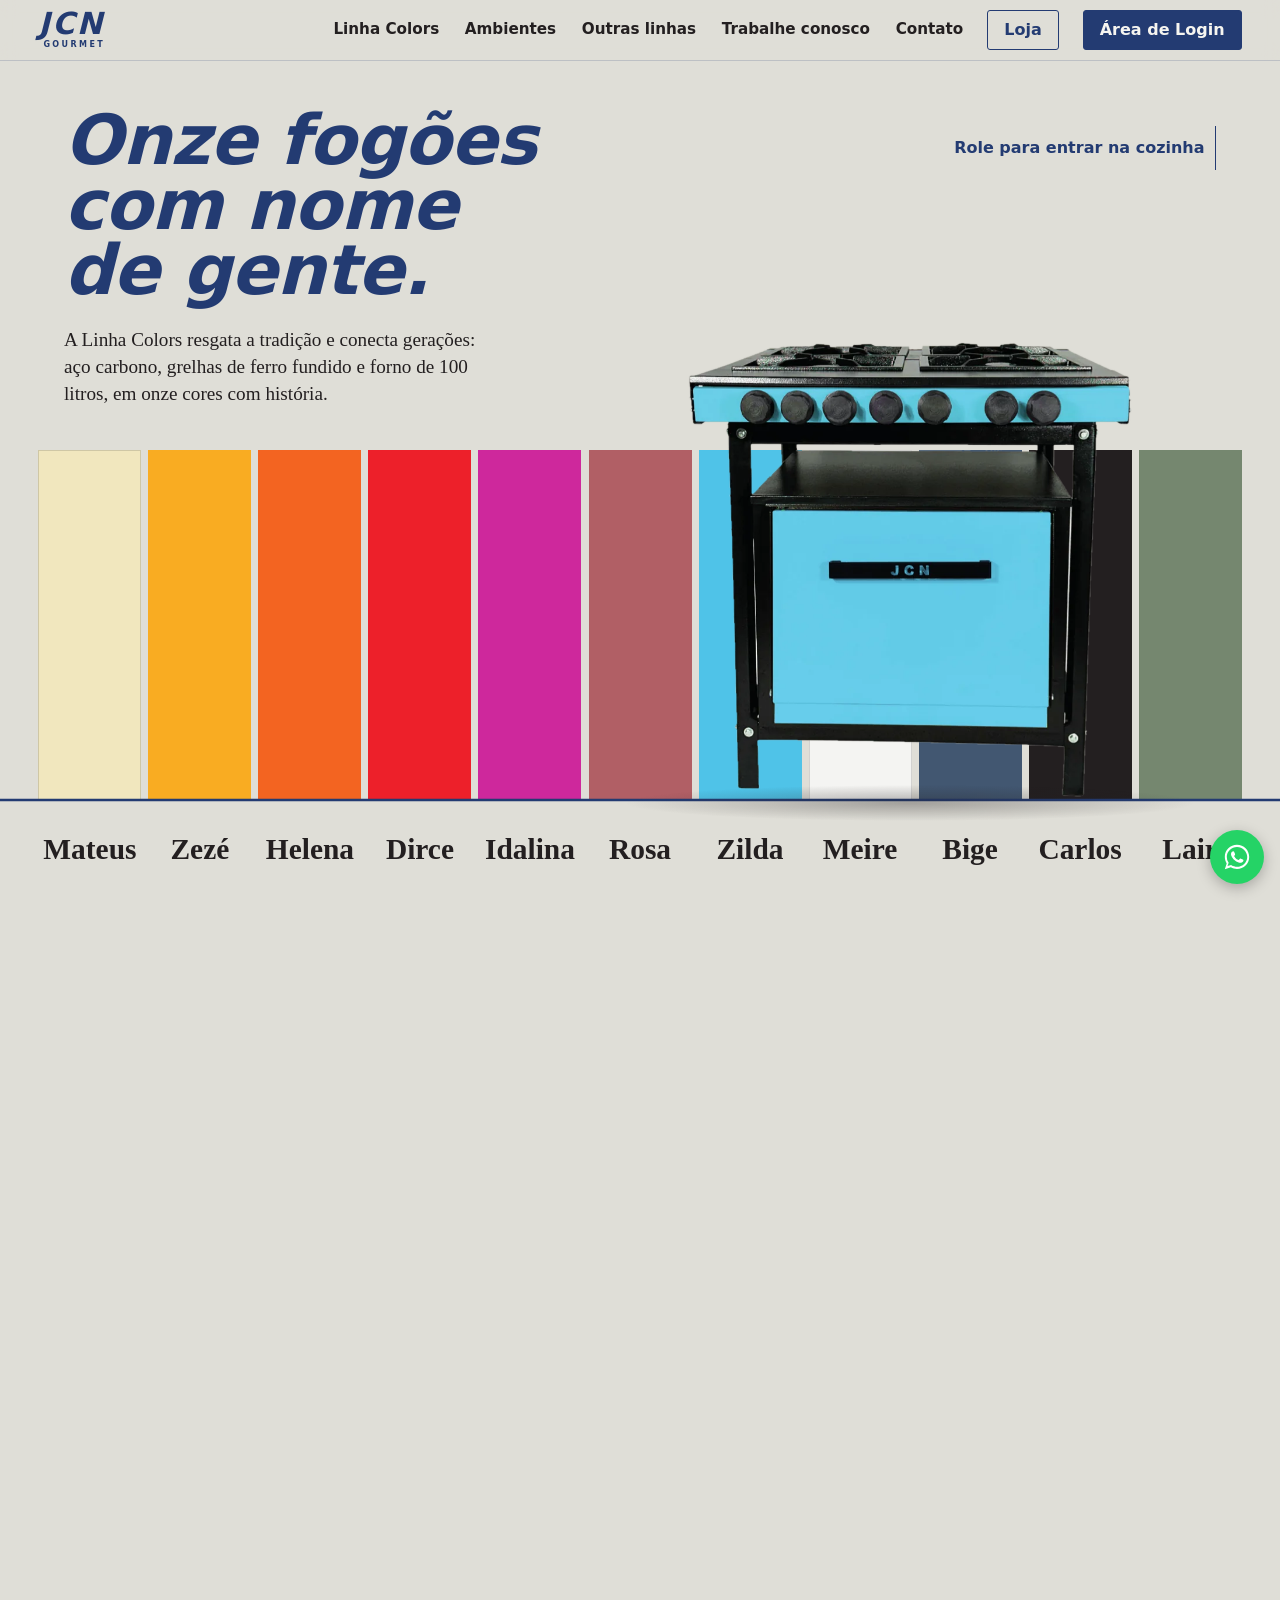
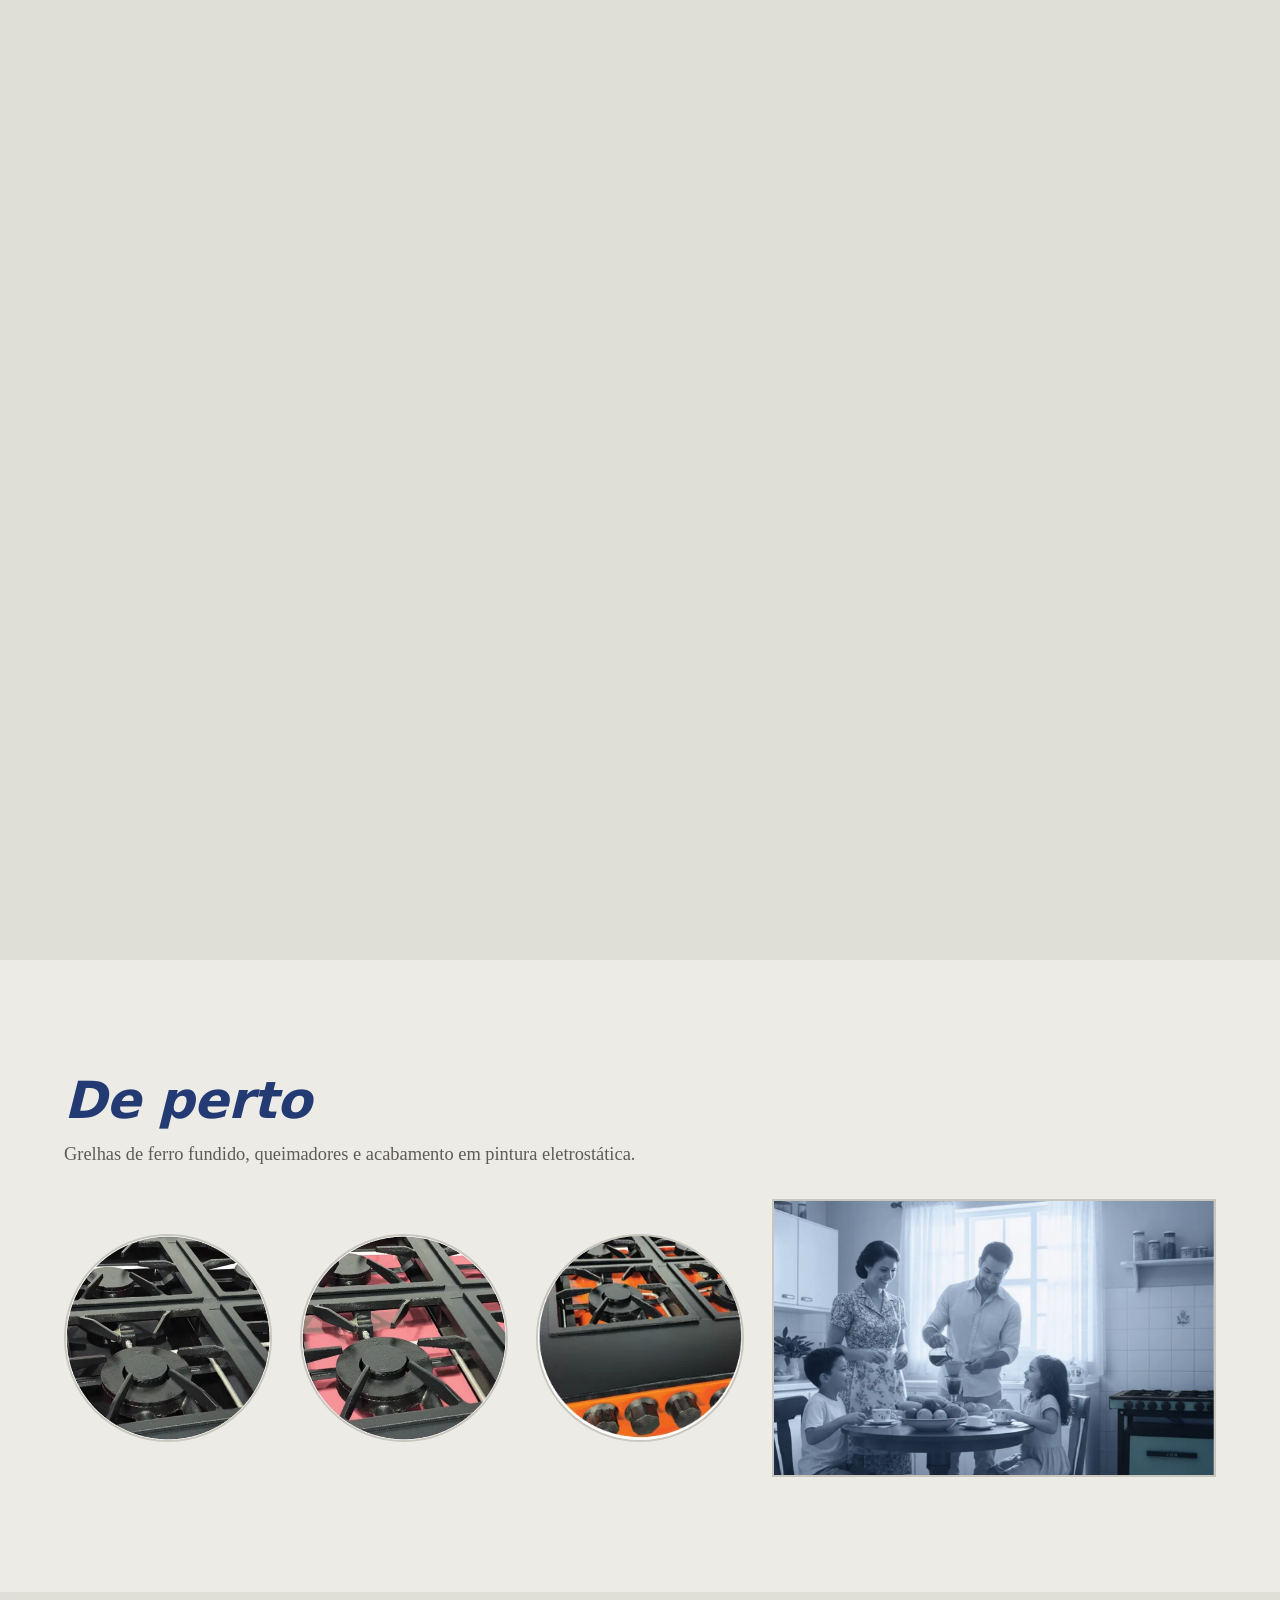
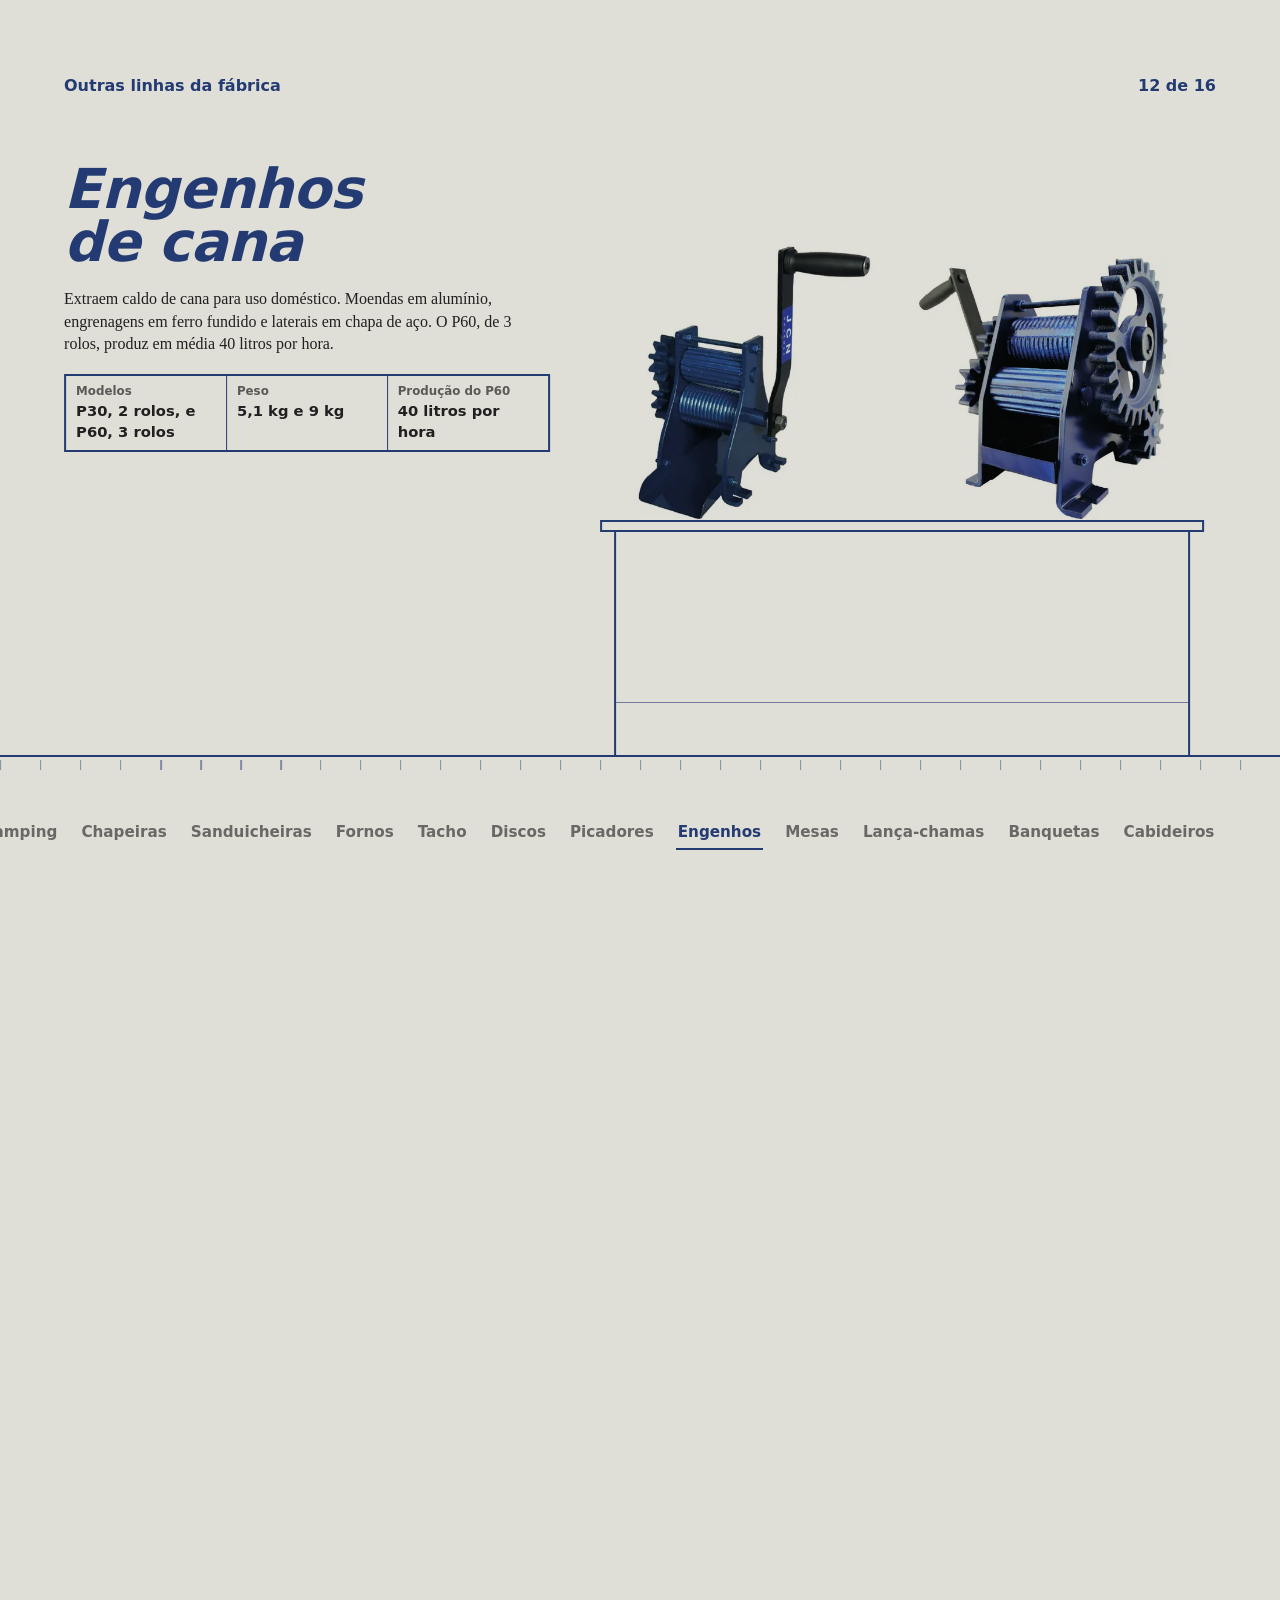
<file: docs/index.html>
<!DOCTYPE html>
<html lang="pt-BR">
<head>
<meta charset="utf-8">
<meta name="viewport" content="width=device-width, initial-scale=1, viewport-fit=cover">
<meta http-equiv="Content-Security-Policy" content="default-src 'self'; script-src 'self'; style-src 'self' 'unsafe-inline' https://fonts.googleapis.com; font-src 'self' https://fonts.gstatic.com; img-src 'self' data: blob: https://kazrmgbqrfanhbtdxidi.supabase.co; connect-src 'self' https://kazrmgbqrfanhbtdxidi.supabase.co https://viacep.com.br; frame-src blob:; object-src 'self' blob:; base-uri 'self'; form-action 'self'">
<meta name="referrer" content="strict-origin-when-cross-origin">
<title>JCN Gourmet — Fogões Linha Colors, industriais e acessórios</title>
<meta name="description" content="JCN Gourmet, fábrica em Catanduva, SP: fogões da Linha Colors, fogões industriais, fornos, chapeiras e acessórios. Compre direto da fábrica.">
<link rel="preconnect" href="https://fonts.googleapis.com">
<link rel="preconnect" href="https://fonts.gstatic.com" crossorigin>
<link href="https://fonts.googleapis.com/css2?family=Alegreya:ital,wght@0,400;0,500;1,400&family=Barlow:ital,wght@0,400;0,500;0,600;0,700;1,700;1,800&family=Tangerine:wght@700&display=swap" rel="stylesheet">
<link rel="stylesheet" href="estilo.f6a64c9b.css">
</head>
<body>
<div id="site">
  <header class="site-head">
    <a class="logo" href="#topo" aria-label="JCN Gourmet, início"><b>JCN</b><i>GOURMET</i></a>
    <nav aria-label="Seções">
      <a href="#topo">Linha Colors</a>
      <a href="#ambientes" data-jump="0.30">Ambientes</a>
      <a href="#linhas">Outras linhas</a>
      <a href="#trabalhe">Trabalhe conosco</a>
      <a href="#contato">Contato</a>
    </nav>
    <a class="btn loja-btn" href="#loja">Loja</a>
    <button class="btn" data-act="abrir-login">Área de Login</button>
  </header>

  <main>
    <section class="stage" id="topo" aria-label="Linha Colors em diferentes cozinhas">
      <div class="pin" id="pin">
        <div class="grid-bg"></div>
        <div class="stripes" id="stripes"></div>
        <div class="stripe-names" id="stripeNames"></div>

        <svg class="scene" viewBox="0 0 1600 900" role="img" aria-label="Fogão da Linha Colors desenhado em uma cozinha gourmet, depois em uma cozinha residencial e, por fim, em vista explodida">
          <defs>
            <linearGradient id="coneGrad" x1="0" y1="0" x2="0" y2="1">
              <stop offset="0" stop-color="#E9C46A" stop-opacity=".42"/><stop offset="1" stop-color="#E9C46A" stop-opacity="0"/>
            </linearGradient>
            <radialGradient id="shadowGrad"><stop offset="0" stop-color="#231F20" stop-opacity=".32"/><stop offset="1" stop-color="#231F20" stop-opacity="0"/></radialGradient>
            <clipPath id="cs0"><rect x="600" y="300" width="400" height="224.6"/></clipPath>
            <clipPath id="cs1"><rect x="600" y="524.6" width="400" height="30.8"/></clipPath>
            <clipPath id="cs2"><rect x="600" y="555.4" width="400" height="18.4"/></clipPath>
            <clipPath id="cs3"><rect x="600" y="573.8" width="400" height="187.7"/></clipPath>
            <clipPath id="cs4"><rect x="600" y="761.5" width="400" height="60"/></clipPath>
          </defs>
          <g id="sceneG" class="sc"></g>
          <g id="sceneR" class="sc"></g>
          <line class="floor" x1="-3000" y1="800" x2="4600" y2="800"/>
          <g id="stove">
            <ellipse cx="800" cy="802" rx="190" ry="12" fill="url(#shadowGrad)"/>
            <g id="dims" opacity="0">
            <path class="dim" d="M650 838 H950 M650 828 V848 M950 828 V848"/>
            <text x="800" y="868" text-anchor="middle" font-size="20" font-weight="600">722,7 mm</text>
            <g id="dimH"><path class="dim" d="M612 492 V800 M602 492 H622 M602 800 H622"/>
            <text transform="translate(596 646) rotate(-90)" text-anchor="middle" font-size="20" font-weight="600">830 mm</text></g>
          </g>
            <image id="stZ" x="650" y="492.2" width="300" height="307.8" preserveAspectRatio="none"/>
            <g id="slices" visibility="hidden">
              <g class="slice" data-s="0"><image x="650" y="492.2" width="300" height="307.8" preserveAspectRatio="none" clip-path="url(#cs0)"/></g>
              <g id="flames" opacity="0"></g>
              <g class="slice" data-s="1"><image x="650" y="492.2" width="300" height="307.8" preserveAspectRatio="none" clip-path="url(#cs1)"/></g>
              <g class="slice" data-s="2"><image x="650" y="492.2" width="300" height="307.8" preserveAspectRatio="none" clip-path="url(#cs2)"/></g>
              <g class="slice" data-s="3"><image x="650" y="492.2" width="300" height="307.8" preserveAspectRatio="none" clip-path="url(#cs3)"/></g>
              <g class="slice" data-s="4"><image x="650" y="492.2" width="300" height="307.8" preserveAspectRatio="none" clip-path="url(#cs4)"/></g>
            </g>
            <image id="stC" x="650" y="492.7" width="300" height="307.3" preserveAspectRatio="none" opacity="0"/>
            <image id="stM" x="650" y="492.2" width="300" height="307.8" preserveAspectRatio="none" opacity="0"/>
            <g id="onStove" class="sc"></g>
            <g id="labels" opacity="0"></g>
          </g>
        </svg>

        <div class="hero-copy">
          <h1 id="heroTitle"></h1>
          <p id="heroText"></p>
        </div>
        <div class="scroll-cue" aria-hidden="true">Role para entrar na cozinha</div>

        <div class="close-ups" aria-hidden="true"><img id="cu1" alt=""><img id="cu2" alt=""><img id="cu3" alt=""></div>

        <article class="plate" id="plateG" aria-label="Cozinha gourmet">
          <div class="plate-body"><h2>Na cozinha gourmet</h2><p id="txtG"></p></div>
          <dl><div><dt>Modelo</dt><dd>Carlos</dd></div><div><dt>Cor</dt><dd>Preto</dd></div><div><dt>Código</dt><dd>FG4FSD-PRE</dd></div><div>2/4</div></dl>
        </article>
        <article class="plate" id="plateR" aria-label="Cozinha residencial">
          <div class="plate-body"><h2>Na cozinha de casa</h2><p id="txtR"></p></div>
          <dl><div><dt>Modelo</dt><dd>Meire</dd></div><div><dt>Cor</dt><dd>Branco</dd></div><div><dt>Código</dt><dd>FG4FSD-BRA</dd></div><div>3/4</div></dl>
        </article>
        <article class="plate x" id="plateX" aria-label="Detalhes de construção">
          <div class="plate-body"><h2>Peça por peça</h2>
            <ol id="details"></ol>
          </div>
          <dl><div><dt>L × A × P</dt><dd>722,7 × 830 × 880,5 mm</dd></div><div><dt>Peso</dt><dd>57 kg</dd></div><div><dt>Forno</dt><dd>100 litros</dd></div><div>4/4</div></dl>
        </article>
      </div>
      <span id="ambientes" style="position:absolute;top:30%"></span>
      <span id="detalhes" style="position:absolute;top:80%"></span>
    </section>

    <section class="sec" id="galeria">
      <h2 class="title">De perto</h2>
      <p class="lead">Grelhas de ferro fundido, queimadores e acabamento em pintura eletrostática.</p>
      <div class="gallery" id="gallery"></div>
    </section>

    <section class="lines" id="linhas" aria-label="Outras linhas da JCN Gourmet">
      <div class="lpin" id="lpin">
        <h2>Outras linhas da fábrica</h2>
        <span class="lcount" id="lcount" aria-live="polite"></span>
        <div class="lticks" id="lticks"></div>
        <div class="lfloor"></div>
        <div class="belt" id="belt"></div>
        <nav class="lindex" id="lindex" aria-label="Linhas de produtos"></nav>
      </div>
    </section>

    <section class="sec vit" id="loja" aria-labelledby="lojaTitulo" hidden>
      <h2 class="title" id="lojaTitulo">Compre direto da fábrica</h2>
      <p class="lead">Escolha o produto, pague por PIX e a JCN Gourmet prepara o envio. Nos fogões industriais você escolhe a grelha e, se quiser, leva o forno junto.</p>
      <div id="vitrine"></div>
    </section>
    <section class="sec trab" id="trabalhe" aria-labelledby="trabTitulo">
      <h2 class="title" id="trabTitulo">Trabalhe conosco</h2>
      <p class="lead">Quer fazer parte da JCN Gourmet? Preencha a ficha em etapas e envie o currículo. Só os campos com * são obrigatórios. O RH entra em contato pelo WhatsApp ou e-mail para marcar uma conversa.</p>
      <form id="tcForm" class="tc-form" novalidate><p class="note">Carregando o formulário…</p></form>
      <div id="tcOk" class="tc-ok" role="status" hidden></div>
    </section>
  </main>

  <footer class="site-foot" id="contato">
    <span class="logo on-dark"><b>JCN</b><i>GOURMET</i></span>
    <div class="cols">
      <div><h3>Endereço da matriz</h3><p>Rua Araraquara, 710</p><p>Vila Rodrigues</p><p>Catanduva, SP</p></div>
      <div><h3>Telefone</h3><p><a href="tel:+5517996332037">(17) 99633-2037</a></p>
           <h3 style="margin-top:14px">WhatsApp</h3><p><a href="https://wa.me/5517991519932" target="_blank" rel="noopener">(17) 99151-9932</a></p></div>
      <div><h3>Trabalhe conosco</h3><p><a href="#trabalhe">Envie seu currículo</a></p><h3 style="margin-top:14px">E-mail</h3><p><a href="mailto:vendas@jcngourmet.com.br">vendas@jcngourmet.com.br</a></p><p><a href="https://www.jcngourmet.com.br" target="_blank" rel="noopener">www.jcngourmet.com.br</a></p></div>
      <div><h3>Área de Login</h3>
        <button class="foot-link" data-act="abrir-login" data-portal="vendas">Portal da equipe JCN</button>
        <button class="foot-link" data-act="abrir-login" data-portal="ecommerce">Área do e-commerce</button></div>
    </div>
    <p class="small">JCN Gourmet. Catanduva, SP.</p>
  </footer>
  <a class="wa-flutua" id="waFlutua" href="https://wa.me/5517991519932" target="_blank" rel="noopener" aria-label="Conversar pelo WhatsApp"><svg viewBox="0 0 32 32" width="30" height="30" aria-hidden="true"><path fill="#fff" d="M16 3C8.8 3 3 8.7 3 15.8c0 2.5.7 4.9 2 7L3 29l6.4-2c2 1.1 4.3 1.7 6.6 1.7 7.2 0 13-5.7 13-12.8S23.2 3 16 3zm0 23.4c-2.1 0-4.1-.6-5.9-1.6l-.4-.3-3.8 1.2 1.2-3.7-.3-.4a10.5 10.5 0 0 1-1.7-5.8C5.1 10 10 5.2 16 5.2S26.9 10 26.9 15.9 22 26.4 16 26.4zm6-7.8c-.3-.2-1.9-.9-2.2-1-.3-.1-.5-.2-.7.2-.2.3-.8 1-1 1.2-.2.2-.4.2-.7.1-.3-.2-1.4-.5-2.6-1.6-1-.9-1.6-1.9-1.8-2.2-.2-.3 0-.5.1-.7l.5-.6.3-.5c.1-.2 0-.4 0-.6l-1-2.4c-.3-.6-.5-.5-.7-.5h-.6c-.2 0-.6.1-.9.4-.3.3-1.1 1.1-1.1 2.7s1.2 3.1 1.3 3.3c.2.2 2.3 3.5 5.6 4.9 2.8 1.1 3.3.9 3.9.8.6-.1 1.9-.8 2.2-1.5.3-.8.3-1.4.2-1.5-.1-.2-.3-.3-.6-.4z"/></svg></a>
</div>

<div id="app" hidden></div>
<div id="overlay"></div>

<noscript><p style="padding:24px">Este site precisa de JavaScript ligado no navegador.</p></noscript>
<script src="config.js"></script>
<script src="app.f6a64c9b.js"></script>
</body>
</html>
</file>
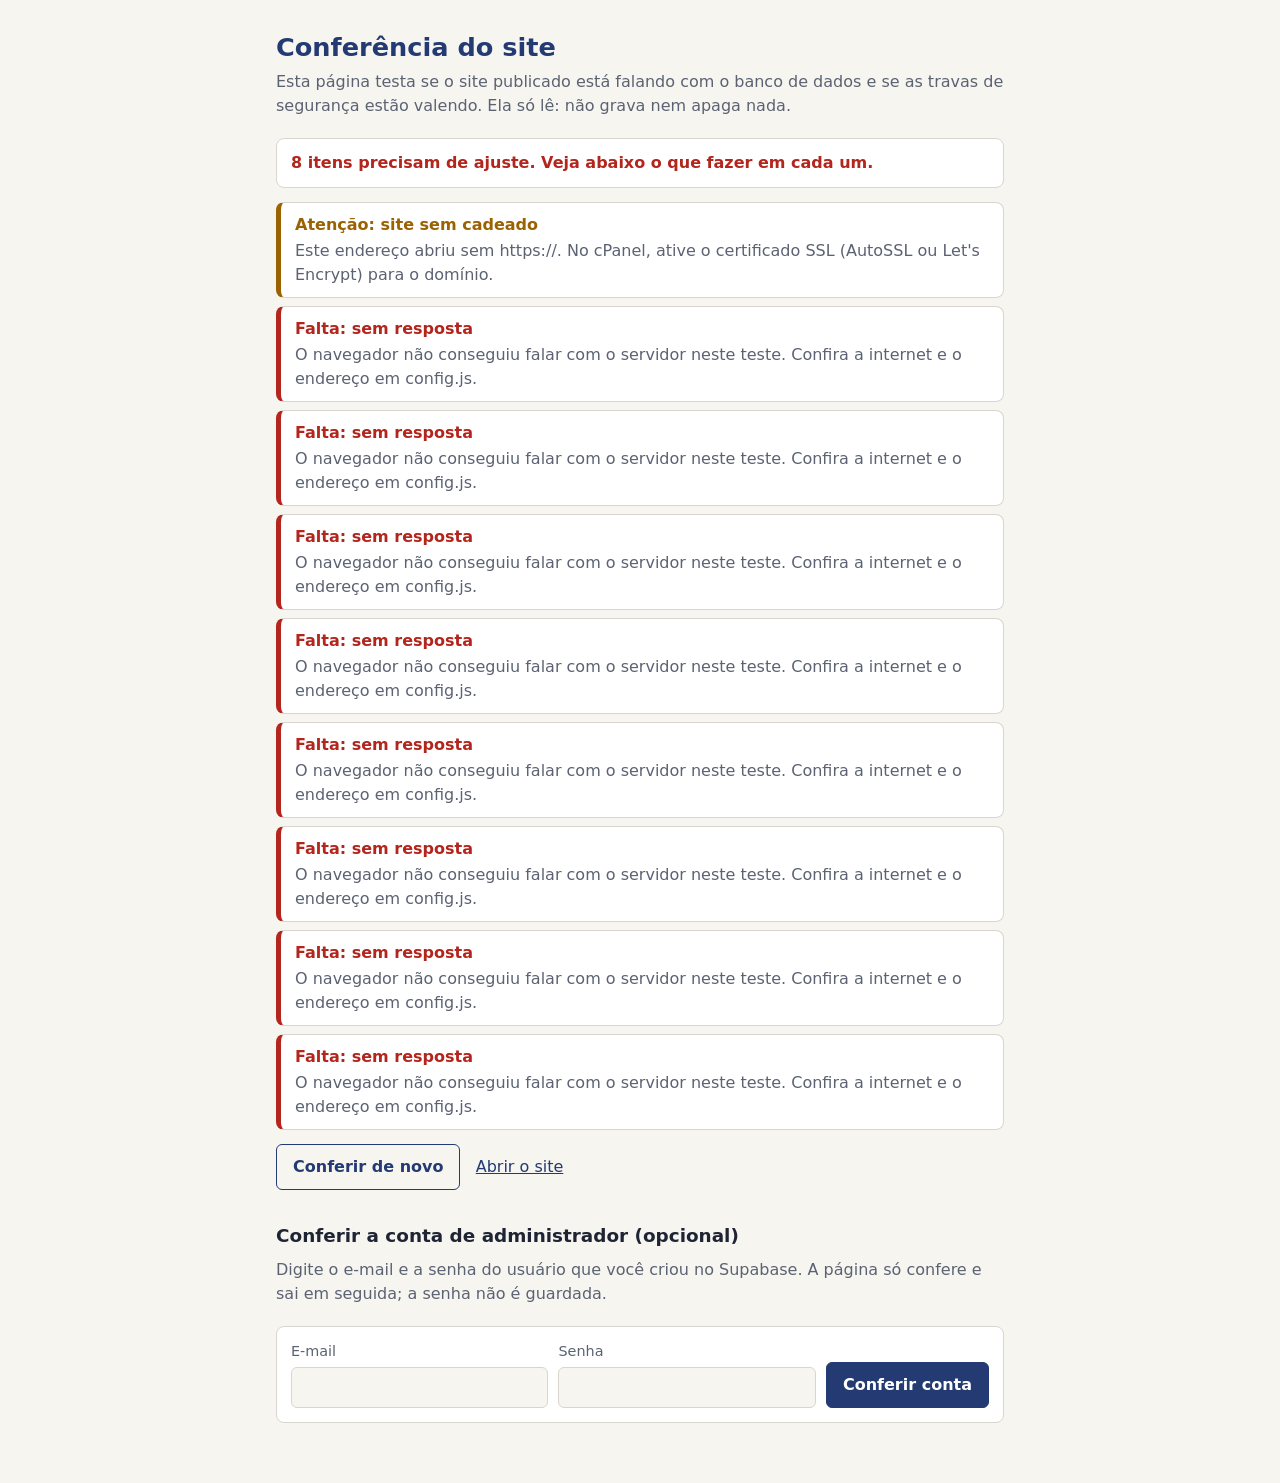
<file: docs/verificar.html>
<!DOCTYPE html>
<html lang="pt-BR">
<head>
<meta charset="utf-8">
<meta name="viewport" content="width=device-width, initial-scale=1">
<meta name="robots" content="noindex">
<meta http-equiv="Content-Security-Policy" content="default-src 'self'; script-src 'self'; style-src 'self' 'unsafe-inline'; connect-src 'self' https://kazrmgbqrfanhbtdxidi.supabase.co; object-src 'none'; base-uri 'self'; form-action 'self'">
<title>JCN Gourmet — Conferência do site</title>
<style>
:root{color-scheme:light dark;--fundo:#F6F5F0;--tinta:#1E2433;--fraco:#5B6272;--cartao:#fff;--borda:#D8D6CE;--ok:#1E7A46;--aviso:#9A6200;--erro:#B3261E;--azul:#233B72}
@media (prefers-color-scheme:dark){:root{--fundo:#12172A;--tinta:#ECEAE2;--fraco:#A9AFBF;--cartao:#1B2240;--borda:#343C5C;--ok:#6FD39A;--aviso:#F0B954;--erro:#FF8A80;--azul:#9DB4F0}}
*{box-sizing:border-box} body{margin:0;background:var(--fundo);color:var(--tinta);font:16px/1.5 system-ui,-apple-system,"Segoe UI",Roboto,sans-serif}
main{max-width:760px;margin:0 auto;padding:28px 16px 60px} h1{font-size:1.6rem;margin:0 0 4px;color:var(--azul)} h2{font-size:1.15rem;margin:32px 0 8px}
.sub{color:var(--fraco);margin:0 0 20px} #resumo{font-weight:600;padding:12px 14px;border:1px solid var(--borda);border-radius:8px;background:var(--cartao);margin:0 0 14px}
ul{list-style:none;padding:0;margin:0;display:grid;gap:8px} li{background:var(--cartao);border:1px solid var(--borda);border-left-width:5px;border-radius:8px;padding:10px 14px}
li p{margin:2px 0 0;color:var(--fraco)} .ok{border-left-color:var(--ok)} .aviso{border-left-color:var(--aviso)} .erro{border-left-color:var(--erro)}
li.ok b,#resumo.ok,p.ok{color:var(--ok)} li.aviso b,#resumo.aviso,p.aviso{color:var(--aviso)} li.erro b,#resumo.erro,p.erro{color:var(--erro)}
form{display:grid;gap:10px;grid-template-columns:1fr 1fr auto;align-items:end;background:var(--cartao);border:1px solid var(--borda);border-radius:8px;padding:14px}
label{display:grid;gap:4px;font-size:.9rem;color:var(--fraco)} input{font:inherit;padding:9px 10px;border:1px solid var(--borda);border-radius:6px;background:var(--fundo);color:var(--tinta);min-width:0}
button{font:inherit;font-weight:600;padding:10px 16px;border-radius:6px;border:1px solid var(--azul);background:var(--azul);color:#fff;cursor:pointer} button.leve{background:transparent;color:var(--azul)}
@media (prefers-color-scheme:dark){button{color:#12172A} button.leve{color:var(--azul)}}
#conta p{margin:10px 0 0;font-weight:600} a{color:var(--azul)} @media (max-width:620px){form{grid-template-columns:1fr}}
</style>
</head>
<body>
<main>
  <h1>Conferência do site</h1>
  <p class="sub">Esta página testa se o site publicado está falando com o banco de dados e se as travas de segurança estão valendo. Ela só lê: não grava nem apaga nada.</p>
  <p id="resumo" role="status">Conferindo…</p>
  <ul id="lista"></ul>
  <p style="margin:14px 0 0"><button type="button" class="leve" id="de-novo">Conferir de novo</button> &nbsp; <a href="./">Abrir o site</a></p>
  <h2>Conferir a conta de administrador (opcional)</h2>
  <p class="sub">Digite o e-mail e a senha do usuário que você criou no Supabase. A página só confere e sai em seguida; a senha não é guardada.</p>
  <form id="form" autocomplete="off">
    <label>E-mail<input id="email" type="email" autocomplete="username"></label>
    <label>Senha<input id="senha" type="password" autocomplete="current-password"></label>
    <button>Conferir conta</button>
  </form>
  <div id="conta" role="status"></div>
  <noscript><p>Esta página precisa de JavaScript ligado.</p></noscript>
</main>
<script src="config.js"></script>
<script src="verificar.js"></script>
</body>
</html>
</file>
<file: docs/estilo.f6a64c9b.css>
/* ============ Tokens ============ */
:root{
  /* marca: cores amostradas do catálogo Colors */
  --paper:#DFDED7; --paper-hi:#ECEBE6; --ink:#231F20; --navy:#233B72; --navy-hi:#2C4C92;
  /* semânticos (tema claro) */
  --bg:#ECEBE6; --surface:#F7F6F2; --surface-2:#E4E3DC; --text:#231F20; --muted:#5F5C58;
  --line:#C9C7BD; --brand:#233B72; --brand-solid:#233B72; --on-brand:#F6F5F0;
  --ok:#2C6A49; --warn:#8A5A00; --bad:#A1262A; --ok-bg:#DCEBE1; --warn-bg:#F3E6C8; --bad-bg:#F3D9D8; --info-bg:#DCE3F2;
  --f-ui:'Barlow','Segoe UI',system-ui,-apple-system,Arial,sans-serif;
  --f-text:'Alegreya','Iowan Old Style','Palatino Linotype',Georgia,serif;
  --f-script:'Tangerine','Snell Roundhand','Apple Chancery','Brush Script MT',cursive;
  box-sizing:border-box;
  padding-top:env(safe-area-inset-top,0px); padding-bottom:env(safe-area-inset-bottom,0px);
}
@media (prefers-color-scheme:dark){
  :root:not([data-theme="light"]){
    --bg:#10172A; --surface:#19223A; --surface-2:#222D4A; --text:#ECEBE6; --muted:#A9AEBD;
    --line:#35415F; --brand:#9DB4EC; --brand-solid:#2C4C92; --on-brand:#F6F5F0;
    --ok:#8FD0AB; --warn:#E7C06A; --bad:#F09A9A; --ok-bg:#1D3A2C; --warn-bg:#3D3115; --bad-bg:#43201F; --info-bg:#22305A;
  }
}
:root[data-theme="dark"]{
  --bg:#10172A; --surface:#19223A; --surface-2:#222D4A; --text:#ECEBE6; --muted:#A9AEBD;
  --line:#35415F; --brand:#9DB4EC; --brand-solid:#2C4C92; --on-brand:#F6F5F0;
  --ok:#8FD0AB; --warn:#E7C06A; --bad:#F09A9A; --ok-bg:#1D3A2C; --warn-bg:#3D3115; --bad-bg:#43201F; --info-bg:#22305A;
}
*,*::before,*::after{box-sizing:inherit}
html{scroll-padding-top:calc(env(safe-area-inset-top,0px) + 72px);-webkit-text-size-adjust:100%}
body{margin:0;background:var(--bg);color:var(--text);font-family:var(--f-ui);font-size:16px;line-height:1.45}
img{max-width:100%;display:block}
button,input,select,textarea{font:inherit;color:inherit}
button,label.btn{cursor:pointer}
a{color:var(--brand)}
:focus-visible{outline:3px solid var(--navy-hi);outline-offset:2px;border-radius:2px}
[hidden]{display:none!important}
.sr{position:absolute;width:1px;height:1px;overflow:hidden;clip:rect(0 0 0 0);white-space:nowrap}

/* ============ Logo ============ */
.logo{display:inline-flex;flex-direction:column;align-items:stretch;line-height:1;color:var(--navy);text-decoration:none}
.logo b{font:italic 800 1.9rem/0.86 var(--f-ui);letter-spacing:.08em;padding-right:.08em}
.logo i{font:normal 700 .5rem/1 var(--f-ui);letter-spacing:.3em;display:flex;align-items:center;gap:5px;margin-top:3px}
.logo i::before,.logo i::after{content:"";flex:1;height:1.5px;background:currentColor}
.logo.on-dark{color:var(--on-brand)}
.login-art .logo,.side .logo{align-self:flex-start}

/* ============ Cabeçalho do site ============ */
.site-head{position:fixed;inset:0 0 auto 0;z-index:40;display:flex;align-items:center;gap:24px;
  padding:calc(env(safe-area-inset-top,0px) + 10px) clamp(14px,3vw,44px) 10px;
  background:color-mix(in srgb,var(--paper) 86%,transparent);backdrop-filter:blur(8px);-webkit-backdrop-filter:blur(8px);
  border-bottom:1px solid color-mix(in srgb,var(--navy) 18%,transparent)}
.site-head nav{display:flex;gap:clamp(12px,2vw,28px);margin-left:auto}
.site-head nav a{color:var(--ink);text-decoration:none;font-weight:600;font-size:.95rem;padding:6px 0;border-bottom:2px solid transparent}
.site-head nav a:hover{border-color:var(--navy)}
.btn{display:inline-flex;align-items:center;justify-content:center;gap:8px;min-height:40px;padding:8px 16px;border-radius:3px;
  border:1.5px solid var(--brand-solid);background:var(--brand-solid);color:var(--on-brand);font-weight:700;text-decoration:none;line-height:1.1}
.btn:hover{background:var(--navy-hi);border-color:var(--navy-hi)}
.btn.ghost{background:transparent;color:var(--brand)}
.btn.ghost:hover{background:color-mix(in srgb,var(--brand) 12%,transparent)}
.btn.sm{min-height:32px;padding:4px 10px;font-size:.88rem}
.btn.danger{background:transparent;border-color:var(--bad);color:var(--bad)}
.btn:disabled{opacity:.45;cursor:not-allowed}
.site-head .btn{background:var(--navy);border-color:var(--navy);color:#F6F5F0}
@media (max-width:820px){.site-head nav{display:none}.site-head .loja-btn{margin-left:auto}.site-head{gap:8px}}
.site-head .btn.loja-btn{background:transparent;color:var(--navy);border-color:var(--navy)}
.site-head .btn.loja-btn:hover{background:color-mix(in srgb,var(--navy) 12%,transparent)}
@media (max-width:820px){.site-head .btn{padding:8px 12px}}
/* botão flutuante do WhatsApp */
.wa-flutua{position:fixed;right:max(16px,env(safe-area-inset-right,0px));bottom:calc(16px + env(safe-area-inset-bottom,0px));z-index:45;
  width:54px;height:54px;border-radius:50%;background:#25D366;display:grid;place-items:center;box-shadow:0 4px 14px rgba(0,0,0,.25);transition:transform .15s}
.wa-flutua:hover{transform:scale(1.07)}
.wa-flutua:focus-visible{outline:3px solid var(--navy);outline-offset:3px}
#app:not([hidden]) ~ .wa-flutua{display:none}

/* ============ Palco com scroll ============ */
#site{overflow-x:clip}
.stage{position:relative;height:640vh;background:var(--paper);color:var(--ink)}
.pin{position:sticky;top:0;height:100vh;height:100svh;overflow:hidden;background:var(--paper)}
.pin svg.scene{position:absolute;left:50%;bottom:0;height:var(--svgh,100%);aspect-ratio:16/9;width:auto;max-width:none;transform:translateX(-50%);overflow:visible}
.grid-bg{position:absolute;inset:0;opacity:var(--grid,0);
  background-image:linear-gradient(color-mix(in srgb,var(--navy) 14%,transparent) 1px,transparent 1px),linear-gradient(90deg,color-mix(in srgb,var(--navy) 14%,transparent) 1px,transparent 1px);
  background-size:32px 32px;background-position:center bottom}
/* traço */
.scene .ln{fill:none;stroke:var(--navy);stroke-width:1.7;stroke-linecap:round;stroke-linejoin:round;
  stroke-dasharray:1;stroke-dashoffset:calc(clamp(0,1 - (var(--draw,0) - var(--d,0)) * 3,1) * 1px)}
.scene .ln.thin{stroke-width:.9;opacity:.55}
.scene .ln.bold{stroke-width:2.6}
.scene .ln.solid{fill:var(--paper);fill-opacity:clamp(0,(var(--draw,0) - var(--d,0)) * 3,1)}
.scene .fl{fill:var(--navy);stroke:none;opacity:calc(clamp(0,(var(--draw,0) - var(--d,0)) * 3,1) * var(--o,.06))}
.scene .cone{fill:url(#coneGrad);opacity:clamp(0,(var(--draw,0) - .72) * 4,1)}
.scene .sc{opacity:var(--op,0)}
.scene .floor{stroke:var(--navy);stroke-width:2.6}
.scene text{font-family:var(--f-ui);fill:var(--navy)}
.scene .dim{stroke:var(--navy);stroke-width:1.2;fill:none}
.scene .lbl{font-size:19px;font-weight:600}
.scene .lead{stroke:var(--navy);stroke-width:1.2;fill:none}
.scene .slice{transition:opacity .25s}
.scene .flame{transform-box:fill-box;transform-origin:50% 100%;animation:flick .5s ease-in-out infinite alternate}
.scene .flame:nth-child(odd){animation-duration:.38s}
@keyframes flick{from{transform:scaleY(.82)}to{transform:scaleY(1.12)}}
.scene .steam{animation:steam 2.4s linear infinite}
@keyframes steam{from{transform:translateY(4px);opacity:0}30%{opacity:.6}to{transform:translateY(-14px);opacity:0}}
@media (prefers-reduced-motion:reduce){.scene .flame,.scene .steam{animation:none}}

/* faixas de cor do hero */
.stripes{position:absolute;left:0;right:0;top:50%;bottom:calc(var(--svgh,100vh) * .1111);display:grid;grid-template-columns:repeat(11,1fr);
  gap:clamp(3px,.55vw,9px);padding:0 clamp(10px,3vw,44px)}
.stripe{border:0;padding:0;transform-origin:50% 100%;will-change:transform}
.stripe[data-light]{box-shadow:inset 0 0 0 1px color-mix(in srgb,var(--ink) 16%,transparent)}
.stripe-names{position:absolute;left:0;right:0;bottom:0;height:calc(var(--svgh,100vh) * .1111);display:grid;grid-template-columns:repeat(11,1fr);
  gap:clamp(3px,.55vw,9px);padding:0 clamp(10px,3vw,44px);align-items:center;justify-items:center;opacity:var(--heroText,1)}
.stripe-names button{border:0;background:none;padding:0 2px;font:700 clamp(1.3rem,2.3vw,2.2rem)/1 var(--f-script);color:var(--ink);white-space:nowrap}
.stripe-names button:hover{color:var(--navy)}
@media (max-width:720px){.stripes{top:44%}.stripe-names{top:44%;bottom:auto;height:96px;align-items:start;padding-top:8px}.stripe-names button{writing-mode:vertical-rl;transform:rotate(180deg);font-size:1.5rem;color:var(--tc,var(--ink))}}

.hero-copy{position:absolute;left:clamp(16px,5vw,72px);right:clamp(16px,5vw,72px);top:calc(env(safe-area-inset-top,0px) + 12vh);max-width:min(44rem,46vw);
  opacity:var(--heroText,1);transform:translateY(calc((1 - var(--heroText,1)) * -24px))}
.hero-copy h1{margin:0 0 .35em;font:italic 800 clamp(2.2rem,5.4vw,4.8rem)/.94 var(--f-ui);letter-spacing:-.012em;color:var(--navy);text-wrap:balance}
.hero-copy p{margin:0;max-width:min(30rem,34vw);font:400 clamp(1.02rem,1.5vw,1.3rem)/1.4 var(--f-text);color:var(--ink)}
.scroll-cue{position:absolute;right:clamp(16px,5vw,72px);top:calc(env(safe-area-inset-top,0px) + 14vh);font-weight:600;color:var(--navy);
  opacity:var(--heroText,1);display:flex;align-items:center;gap:10px}
.scroll-cue::after{content:"";width:1.5px;height:44px;background:var(--navy);animation:cue 1.6s ease-in-out infinite;transform-origin:top}
@keyframes cue{0%{transform:scaleY(0)}60%{transform:scaleY(1)}100%{transform:scaleY(1);opacity:0}}
@media (prefers-reduced-motion:reduce){.scroll-cue::after{animation:none}}
@media (max-width:900px){.scroll-cue{display:none}.hero-copy{max-width:none}.hero-copy p{max-width:30rem}}

/* carimbo (legenda da prancha) */
.plate{position:absolute;left:clamp(12px,3vw,44px);bottom:clamp(12px,4vh,40px);width:min(25rem,calc(100% - 24px));
  background:var(--paper);border:2px solid var(--navy);color:var(--ink);opacity:0;transform:translateY(14px);pointer-events:none;
  transition:opacity .35s,transform .35s}
.plate.on{opacity:1;transform:none;pointer-events:auto}
.plate-body{padding:14px 16px 12px}
.plate h2{margin:0 0 6px;font:italic 800 1.65rem/1 var(--f-ui);color:var(--navy)}
.plate p{margin:0;font:400 1.04rem/1.42 var(--f-text)}
.plate dl{display:grid;grid-template-columns:1fr 1fr 1.2fr auto;margin:0;border-top:2px solid var(--navy)}
.plate dl>div{padding:7px 10px;border-right:1px solid var(--navy)}
.plate.x dl{grid-template-columns:2.1fr .8fr 1fr auto}
.plate dl>div:last-child{border-right:0;display:flex;align-items:center;font-weight:700;color:var(--navy)}
.plate dt{font-size:.72rem;font-weight:600;color:color-mix(in srgb,var(--ink) 70%,transparent)}
.plate dd{margin:0;font-weight:700;font-size:.92rem}
.plate ol{list-style:none;margin:8px 0 0;padding:0;display:grid;gap:2px}
.plate ol li{padding:5px 8px;border-left:3px solid transparent;color:color-mix(in srgb,var(--ink) 55%,transparent);font-weight:600;font-size:.95rem}
.plate ol li span{display:none;font:400 .98rem/1.35 var(--f-text);color:var(--ink)}
.plate ol li.on{border-color:var(--navy);color:var(--navy);background:color-mix(in srgb,var(--navy) 8%,transparent)}
.plate ol li.on span{display:block}
@media (max-width:720px){
  .plate{top:calc(env(safe-area-inset-top,0px) + 66px);bottom:auto;left:10px;width:calc(100% - 20px)}
  .plate h2{font-size:1.3rem}.plate p{font-size:.96rem}
  .plate ol li{display:none}.plate ol li.on{display:block}
}
.close-ups{position:absolute;inset:0;pointer-events:none}
.close-ups img{position:absolute;border-radius:50%;border:2px solid var(--navy);background:var(--paper);opacity:var(--cu,0)}
.close-ups img:nth-child(1){width:min(21vh,210px);left:6vw;top:16vh;transform:translateY(calc(var(--par,0) * -90px))}
.close-ups img:nth-child(2){width:min(15vh,150px);left:22vw;top:38vh;transform:translateY(calc(var(--par,0) * -190px))}
.close-ups img:nth-child(3){width:min(12vh,120px);left:13vw;top:60vh;transform:translateY(calc(var(--par,0) * -300px))}
@media (max-width:1100px){.close-ups{display:none}}
@media (max-width:1100px){.scene .lbl,.scene .lead{display:none}}

/* ============ Seções do site ============ */
.sec{padding:clamp(56px,9vw,120px) clamp(16px,5vw,72px)}
.sec h2.title{margin:0 0 .3em;font:italic 800 clamp(1.9rem,4vw,3.2rem)/.98 var(--f-ui);color:var(--brand);letter-spacing:-.01em}
.sec p.lead{margin:0 0 2rem;max-width:40rem;font:400 1.15rem/1.45 var(--f-text);color:var(--muted)}
.rail{display:flex;flex-wrap:wrap;gap:4px 6px;margin:0 0 28px}
.rail button{display:flex;align-items:center;gap:8px;border:0;background:none;padding:4px 12px 4px 6px;border-bottom:3px solid transparent;
  font:700 2rem/1.1 var(--f-script);color:var(--text)}
.rail button i{width:16px;height:16px;border-radius:50%;box-shadow:inset 0 0 0 1px color-mix(in srgb,var(--text) 35%,transparent);flex:none}
.rail button[aria-pressed="true"]{border-color:var(--brand);color:var(--brand)}
.model{display:grid;grid-template-columns:minmax(0,1fr) minmax(0,1.05fr);gap:clamp(20px,4vw,64px);align-items:start}
.model-photo{position:relative;aspect-ratio:1/1.02;display:grid;place-items:center;padding:8%;transition:background-color .4s}
.model-photo img{width:100%;height:100%;object-fit:contain;filter:drop-shadow(0 18px 14px rgba(0,0,0,.28))}
.model-photo .corner{position:absolute;width:34px;height:34px;border:6px solid var(--bg)}
.model-photo .corner.a{left:14px;top:14px;border-right:0;border-bottom:0}
.model-photo .corner.b{right:14px;bottom:14px;border-left:0;border-top:0}
.model-info h3{margin:-.12em 0 0;font:700 clamp(5rem,11vw,9.5rem)/.8 var(--f-script);color:var(--text)}
.model-info .code{font-weight:600;color:var(--muted);margin:.6rem 0 1.2rem}
.model-info .slogan{font:italic 400 1.5rem/1.2 var(--f-text);margin:0 0 .5rem;color:var(--brand)}
.model-info .story{font:400 1.14rem/1.5 var(--f-text);max-width:34rem;margin:0 0 1.5rem;white-space:pre-line}
table.specs{width:100%;max-width:34rem;border-collapse:collapse;font-size:.98rem;margin-bottom:1.4rem}
table.specs th,table.specs td{text-align:left;padding:7px 10px;border:1px solid var(--line);vertical-align:top}
table.specs th{font-weight:600;width:38%;color:var(--muted)}
.buy{display:flex;flex-wrap:wrap;align-items:center;gap:14px 22px}
.buy .price{font:italic 800 1.6rem/1 var(--f-ui)}
@media (max-width:860px){.model{grid-template-columns:1fr}.rail button{font-size:1.7rem}}
.gallery{display:grid;grid-template-columns:repeat(auto-fit,minmax(150px,1fr));gap:clamp(12px,2.4vw,28px);align-items:center}
.gallery figure{margin:0}
.gallery img{width:100%;aspect-ratio:1;object-fit:cover;border-radius:50%;border:2px solid var(--line);background:var(--paper)}
.gallery figure.wide{grid-column:span 2}
.gallery figure.wide img{aspect-ratio:1.6;border-radius:0;object-position:50% 30%}
@media (max-width:520px){.gallery figure.wide{grid-column:1/-1}}
/* ---- outras linhas: esteira horizontal controlada pelo scroll ---- */
.lines{position:relative;background:var(--paper);color:var(--ink);--lfloor:15vh}
.lpin{position:sticky;top:0;height:100vh;height:100svh;overflow:hidden}
.lpin>h2{position:absolute;left:clamp(16px,5vw,72px);top:calc(env(safe-area-inset-top,0px) + 86px);margin:0;font:700 1rem/1 var(--f-ui);color:var(--navy);z-index:2}
.lcount{position:absolute;right:clamp(16px,5vw,72px);top:calc(env(safe-area-inset-top,0px) + 86px);font:700 1rem/1 var(--f-ui);color:var(--navy);z-index:2}
.belt{position:absolute;inset:0;display:flex;will-change:transform}
.lp{flex:0 0 100vw;width:100vw;height:100%;position:relative;background:var(--paper)}
.lp-text{position:absolute;left:clamp(16px,5vw,72px);top:calc(env(safe-area-inset-top,0px) + 19vh);width:min(34rem,38vw);
  transform:translateX(calc(var(--d,0) * -9vw));opacity:calc(1 - max(var(--d,0),calc(var(--d,0) * -1)) * 1.7)}
.lp-text h3{margin:0 0 .35em;font:italic 800 clamp(2rem,4.3vw,3.7rem)/.96 var(--f-ui);letter-spacing:-.01em;color:var(--navy);text-wrap:balance}
.lp-text p{margin:0 0 1.1rem;max-width:32rem;font:400 clamp(1rem,1.25vw,1.2rem)/1.42 var(--f-text)}
.lp-facts{display:grid;grid-template-columns:repeat(3,1fr);margin:0;border:2px solid var(--navy);background:var(--paper)}
.lp-facts>div{padding:7px 10px;border-right:1px solid var(--navy);min-width:0}
.lp-facts>div:last-child{border-right:0}
.lp-facts dt{font-size:.74rem;font-weight:600;color:color-mix(in srgb,var(--ink) 70%,transparent)}
.lp-facts dd{margin:0;font-weight:700;font-size:.92rem;overflow-wrap:anywhere}
.lp-prod{position:absolute;left:45vw;right:clamp(16px,5vw,72px);bottom:var(--lfloor);display:flex;align-items:flex-end;justify-content:center;gap:3vw}
/* o fundo branco das fotos some sobre o papel (multiply); por isso a transformação fica na própria imagem,
   e o painel .lp tem fundo de papel: os dois precisam estar no mesmo contexto de empilhamento */
.lp-prod img{mix-blend-mode:multiply;max-height:56vh;max-width:100%;min-width:0;flex:0 1 auto;object-fit:contain;transform-origin:50% 100%;
  transform:translateX(calc(var(--d,0) * 16vw)) scale(calc(1 - max(var(--d,0),calc(var(--d,0) * -1)) * .12))}
.lp.duo .lp-prod img{max-width:47%}
.lp.bench .lp-prod{bottom:calc(var(--lfloor) + 25vh + 10px);left:49vw;right:calc(clamp(16px,5vw,72px) + 3vw)}
.lp.bench .lp-prod img{max-height:31vh}
.lp-bench{position:absolute;left:48vw;right:calc(clamp(16px,5vw,72px) + 2vw);bottom:var(--lfloor);height:25vh;border:2.5px solid var(--navy);border-width:0 2.5px;
  transform:translateX(calc(var(--d,0) * 16vw))}
.lp-bench::before{content:"";position:absolute;left:-16px;right:-16px;top:-12px;height:12px;border:2.5px solid var(--navy);background:var(--paper)}
.lp-bench::after{content:"";position:absolute;left:0;right:0;bottom:24%;border-top:1.2px solid var(--navy);opacity:.6}
.lfloor{position:absolute;left:0;right:0;bottom:var(--lfloor);border-top:2.6px solid var(--navy);z-index:2}
.lticks{position:absolute;left:0;right:0;bottom:calc(var(--lfloor) - 13px);height:10px;opacity:.5;z-index:2;
  background:repeating-linear-gradient(90deg,var(--navy) 0 1.5px,transparent 1.5px 40px)}
.lindex{position:absolute;left:0;right:0;bottom:0;z-index:2;height:calc(var(--lfloor) - 18px);display:flex;align-items:center;gap:4px 20px;
  padding:0 clamp(16px,5vw,72px);overflow-x:auto;scrollbar-width:none}
.lindex::-webkit-scrollbar{display:none}
.lindex button{border:0;background:none;white-space:nowrap;font:600 .95rem/1 var(--f-ui);color:color-mix(in srgb,var(--ink) 62%,transparent);padding:8px 2px;border-bottom:2.5px solid transparent}
.lindex button:hover{color:var(--navy)}
.lindex button[aria-current="true"]{color:var(--navy);border-color:var(--navy)}
@media (max-width:820px){
  .lines{--lfloor:13vh}
  .lp-text{width:auto;right:16px;top:calc(env(safe-area-inset-top,0px) + 112px)}
  .lp-text h3{font-size:1.75rem}.lp-text p{font-size:.98rem;margin-bottom:.8rem}
  .lp-facts dd{font-size:.82rem}.lp-facts>div{padding:6px 7px}
  .lp-prod{left:16px;right:16px}.lp-prod img{max-height:29vh}
  .lp.bench .lp-prod{left:12vw;right:12vw;bottom:calc(var(--lfloor) + 12vh + 10px)}.lp.bench .lp-prod img{max-height:20vh}
  .lp-bench{left:9vw;right:9vw;height:12vh}
}
.site-foot{background:#1B2E59;color:#ECEBE6;padding:clamp(40px,6vw,80px) clamp(16px,5vw,72px) calc(32px + env(safe-area-inset-bottom,0px))}
.site-foot .cols{display:grid;grid-template-columns:repeat(auto-fit,minmax(210px,1fr));gap:28px 40px;margin-top:28px}
.site-foot h3{margin:0 0 8px;font:600 .95rem/1.2 var(--f-ui);color:#B9C6E6}
.site-foot p{margin:0 0 4px;font-size:1.05rem}
.site-foot a{color:#ECEBE6}
.site-foot .small{margin-top:36px;font-size:.88rem;color:#B9C6E6}
.foot-link{background:none;border:0;padding:0;color:#ECEBE6;text-decoration:underline;font-size:1.05rem;display:block;margin-bottom:6px;text-align:left}

/* ============ Portais ============ */
#app{min-height:100vh;min-height:100svh;background:var(--bg)}
.login{display:grid;grid-template-columns:minmax(0,1.05fr) minmax(0,1fr);min-height:100vh;min-height:100svh}
.login-art{position:relative;background:#1B2E59 center/cover no-repeat;color:#F6F5F0;display:flex;flex-direction:column;justify-content:space-between;padding:clamp(20px,4vw,48px)}
.login-art::before{content:"";position:absolute;inset:0;background:linear-gradient(180deg,rgba(27,46,89,.82),rgba(27,46,89,.35) 45%,rgba(27,46,89,.9))}
.login-art>*{position:relative}
.login-art h1{margin:0;font:700 clamp(4rem,9vw,7.5rem)/.8 var(--f-script)}
.login-art p{margin:.6rem 0 0;max-width:26rem;font:400 1.12rem/1.4 var(--f-text)}
.login-form{padding:clamp(20px,5vw,64px);display:flex;flex-direction:column;justify-content:center;gap:18px;max-width:34rem;width:100%;margin:0 auto}
.login-form h2{margin:0;font:italic 800 2rem/1 var(--f-ui);color:var(--brand)}
.tabs{display:grid;grid-template-columns:1fr 1fr;border:1.5px solid var(--brand-solid);border-radius:3px;overflow:hidden}
.tabs button{border:0;background:transparent;padding:10px 8px;font-weight:700;color:var(--brand)}
.tabs button[aria-selected="true"]{background:var(--brand-solid);color:var(--on-brand)}
.field{display:grid;gap:5px}
.field>span{font-weight:600;font-size:.9rem}
.field input,.field select,.field textarea,.inp{width:100%;min-height:40px;padding:8px 10px;border:1.5px solid var(--line);border-radius:3px;background:var(--surface);color:var(--text)}
.field textarea{min-height:96px;resize:vertical;font-family:var(--f-text);font-size:1.02rem}
.field input[type=color]{padding:2px;height:40px}
.check{display:flex;align-items:center;gap:8px;font-weight:600}
.check input{width:18px;height:18px}
.note{font-size:.9rem;color:var(--muted)}
.err{color:var(--bad);font-weight:600}
.demo{border-top:1px solid var(--line);padding-top:14px;display:grid;gap:8px}
.demo .row{display:flex;flex-wrap:wrap;gap:8px}
@media (max-width:820px){.login{grid-template-columns:1fr}.login-art{min-height:34vh}}

.shell{display:grid;grid-template-columns:232px minmax(0,1fr);min-height:100vh;min-height:100svh}
.side{background:#1B2E59;color:#ECEBE6;padding:18px 12px;display:flex;flex-direction:column;gap:18px;position:sticky;top:0;height:100vh;height:100svh;overflow:auto}
.side .who{font-size:.9rem;line-height:1.3;padding:0 8px}
.side .who b{display:block;font-size:1rem}
.side nav{display:grid;gap:2px}
.side nav button{text-align:left;border:0;background:none;color:#D5DCEE;padding:9px 10px;border-radius:3px;font-weight:600}
.side nav button:hover{background:rgba(255,255,255,.08)}
.side nav button[aria-current="page"]{background:#ECEBE6;color:#1B2E59}
.side .bottom{margin-top:auto;display:grid;gap:6px}
.side .bottom button{border:1px solid rgba(255,255,255,.35);background:none;color:#ECEBE6;padding:8px;border-radius:3px;font-weight:600}
.main{padding:clamp(16px,3vw,36px);min-width:0}
.main h1{margin:0 0 4px;font:italic 800 1.9rem/1.05 var(--f-ui);color:var(--brand)}
.main .sub{margin:0 0 20px;color:var(--muted);max-width:46rem}
.bar{display:flex;flex-wrap:wrap;gap:10px;align-items:center;margin:0 0 14px}
.bar .grow{flex:1}
.tbl-wrap{overflow-x:auto;border:1px solid var(--line);border-radius:4px;background:var(--surface)}
table.tbl{width:100%;border-collapse:collapse;font-size:.95rem;min-width:620px}
.tbl th{font-weight:600;text-align:left;color:var(--muted);font-size:.85rem;padding:10px 12px;border-bottom:1.5px solid var(--line);white-space:nowrap}
.tbl td{padding:10px 12px;border-bottom:1px solid var(--line);vertical-align:middle}
.tbl tr:last-child td{border-bottom:0}
.tbl .num{text-align:right;font-variant-numeric:tabular-nums;white-space:nowrap}
.thumb{width:46px;height:46px;border-radius:3px;display:grid;place-items:center;background:var(--surface-2);overflow:hidden;flex:none}
.thumb img{width:100%;height:100%;object-fit:contain}
.chip{display:inline-block;padding:2px 9px;border-radius:99px;font-size:.82rem;font-weight:700;white-space:nowrap;background:var(--surface-2);color:var(--text)}
.chip.ok{background:var(--ok-bg);color:var(--ok)}.chip.warn{background:var(--warn-bg);color:var(--warn)}.chip.bad{background:var(--bad-bg);color:var(--bad)}.chip.info{background:var(--info-bg);color:var(--brand)}
.sw{display:inline-block;width:14px;height:14px;border-radius:50%;vertical-align:-2px;margin-right:6px;box-shadow:inset 0 0 0 1px color-mix(in srgb,var(--text) 30%,transparent)}
.toggle{appearance:none;width:40px;height:22px;border-radius:99px;background:var(--line);position:relative;cursor:pointer;vertical-align:middle;transition:background .2s}
.toggle::after{content:"";position:absolute;left:3px;top:3px;width:16px;height:16px;border-radius:50%;background:#fff;transition:transform .2s}
.toggle:checked{background:var(--ok)}.toggle:checked::after{transform:translateX(18px)}
.cards{display:grid;grid-template-columns:repeat(auto-fill,minmax(230px,1fr));gap:14px}
.card{background:var(--surface);border:1px solid var(--line);border-radius:4px;padding:14px;display:grid;gap:8px;align-content:start}
.card h3{margin:0;font-size:1.05rem}
.card .ph{aspect-ratio:1.25;background:var(--surface-2);display:grid;place-items:center;border-radius:3px;overflow:hidden}
.card .ph img{width:100%;height:100%;object-fit:contain;padding:8%}
.card .price{font:italic 800 1.3rem/1 var(--f-ui)}
.empty{padding:28px;text-align:center;color:var(--muted);border:1.5px dashed var(--line);border-radius:4px}
.grid2{display:grid;grid-template-columns:1fr 1fr;gap:12px}
.grid3{display:grid;grid-template-columns:repeat(3,1fr);gap:12px}
@media (max-width:560px){.grid2,.grid3{grid-template-columns:1fr}}
.panel{background:var(--surface);border:1px solid var(--line);border-radius:4px;padding:16px;margin-bottom:16px}
.panel h2{margin:0 0 10px;font:700 1.08rem/1.2 var(--f-ui)}
.rows{display:grid;gap:8px}
.row-line{display:grid;gap:8px;align-items:center}
.files{list-style:none;margin:0;padding:0;display:grid;gap:6px}
.files li{display:flex;flex-wrap:wrap;align-items:center;gap:8px;padding:8px 10px;border:1px solid var(--line);border-radius:3px;background:var(--bg)}
.files li .nm{flex:1;min-width:140px;overflow-wrap:anywhere;font-weight:600}
.files li .mt{font-size:.82rem;color:var(--muted)}
.steps{display:flex;flex-wrap:wrap;gap:6px;list-style:none;margin:0 0 12px;padding:0}
.steps li{padding:4px 10px;border:1.5px solid var(--line);border-radius:3px;font-size:.86rem;font-weight:600;color:var(--muted)}
.steps li.done{border-color:var(--ok);color:var(--ok)}
.steps li.now{border-color:var(--brand-solid);background:var(--brand-solid);color:var(--on-brand)}
.drawer-bg{position:fixed;inset:0;background:rgba(10,14,26,.5);z-index:60;display:flex;justify-content:flex-end}
.drawer{width:min(600px,100%);height:100%;overflow:auto;background:var(--bg);padding:calc(env(safe-area-inset-top,0px) + 18px) clamp(14px,3vw,26px) calc(env(safe-area-inset-bottom,0px) + 90px);position:relative}
.drawer h2.dt{margin:0 0 14px;font:italic 800 1.5rem/1.05 var(--f-ui);color:var(--brand);padding-right:44px}
.drawer .x{position:absolute;right:14px;top:calc(env(safe-area-inset-top,0px) + 14px);width:36px;height:36px;border:1.5px solid var(--line);background:var(--surface);border-radius:3px;font-size:1.2rem;line-height:1}
.drawer .foot{position:sticky;bottom:-90px;margin:18px -4px -70px;padding:12px 4px;background:var(--bg);border-top:1px solid var(--line);display:flex;flex-wrap:wrap;gap:8px}
.photos{display:flex;flex-wrap:wrap;gap:8px}
.photos .ph{position:relative;width:92px;height:92px;border:1px solid var(--line);background:var(--surface-2);border-radius:3px;overflow:hidden}
.photos .ph img{width:100%;height:100%;object-fit:contain}
.photos .ph button{position:absolute;right:2px;top:2px;width:24px;height:24px;border:0;border-radius:50%;background:rgba(20,20,20,.75);color:#fff;line-height:1}
.viewer{position:fixed;inset:0;z-index:80;background:rgba(10,14,26,.82);display:grid;grid-template-rows:auto 1fr;padding:calc(env(safe-area-inset-top,0px) + 10px) 12px 12px}
.viewer .vb{display:flex;gap:8px;align-items:center;color:#fff;padding-bottom:10px}
.viewer .vb b{flex:1;overflow-wrap:anywhere}
.viewer .vc{background:#fff;border-radius:4px;overflow:auto;display:grid;place-items:center;min-height:0}
.viewer iframe{width:100%;height:100%;border:0}
.viewer img{max-height:100%}
.toast{position:fixed;left:50%;bottom:calc(env(safe-area-inset-bottom,0px) + 20px);transform:translateX(-50%);z-index:99;background:#231F20;color:#fff;padding:10px 16px;border-radius:4px;font-weight:600;max-width:min(92vw,34rem);box-shadow:0 6px 24px rgba(0,0,0,.3)}
.banner{background:var(--info-bg);color:var(--text);border:1px solid var(--line);padding:8px 12px;border-radius:4px;font-size:.9rem;margin-bottom:14px}
@media (max-width:820px){
  .shell{grid-template-columns:1fr}
  .side{position:static;height:auto;flex-direction:row;flex-wrap:wrap;align-items:center;gap:10px;padding:calc(env(safe-area-inset-top,0px) + 10px) 12px 10px}
  .side nav{display:flex;overflow-x:auto;order:3;width:100%;gap:4px}
  .side nav button{white-space:nowrap}
  .side .bottom{margin:0 0 0 auto;display:flex}
  .side .who{flex:1}
}

/* ============ E-commerce ============ */
.tabs.tabs3{grid-template-columns:repeat(3,1fr)}
.tabs.tabs3 button{padding:10px 4px;font-size:.95rem;line-height:1.15}
.badge{display:inline-block;min-width:1.45em;margin-left:8px;padding:1px 6px;border-radius:99px;background:#F9AC22;color:#231F20;font-size:.78rem;font-weight:800;text-align:center;line-height:1.35;vertical-align:1px}
.field.inl{grid-auto-flow:column;align-items:center;gap:8px}
.field.inl .inp{width:auto}
.acesso{border:2px solid var(--brand-solid);background:var(--surface);padding:14px 16px;margin-bottom:16px;display:grid;gap:10px;justify-items:start}
.acesso h2{margin:0;font:italic 800 1.3rem/1.05 var(--f-ui);color:var(--brand)}
.acesso p{margin:0;max-width:44rem;color:var(--muted)}
.acesso dl,.pixbox{display:flex;flex-wrap:wrap;margin:0;border:1.5px solid var(--brand-solid);background:var(--bg)}
.acesso dl>div,.pixbox>div{padding:8px 14px;border-right:1px solid var(--brand-solid);min-width:0}
.acesso dl>div:last-child,.pixbox>div:last-child{border-right:0}
.acesso dt,.pixbox dt{font-size:.76rem;font-weight:600;color:var(--muted)}
.acesso dd,.pixbox dd{margin:0;font-weight:700;font-size:1.08rem;overflow-wrap:anywhere;user-select:all;font-variant-numeric:tabular-nums}
.pixbox{margin-bottom:10px}
.sub3{margin:16px 0 8px;font:700 .98rem/1.2 var(--f-ui)}
table.tbl.lib td{padding:8px 10px}
table.tbl.lib tr.grp th{background:var(--surface-2);color:var(--text);font-size:.85rem;padding:6px 10px;border-bottom:1px solid var(--line)}
table.tbl.lib input[type=checkbox]{width:18px;height:18px;display:block}
table.tbl.lib label{cursor:pointer;display:block}
.inp.preco{width:7.5rem;min-height:36px;padding:6px 8px;text-align:right;font-variant-numeric:tabular-nums}
.inp.preco:disabled{opacity:.45}
.inp.qtd{width:4.6rem;min-height:36px;padding:6px 8px;text-align:center}
.cards.shop .card .ph{background:var(--paper)}
.cards.shop .card .ph img{mix-blend-mode:normal}
.buyrow{display:flex;gap:8px;align-items:center}
.buyrow .btn{flex:1}
.qty{display:flex;border:1.5px solid var(--line);border-radius:3px;overflow:hidden;background:var(--surface);flex:none}
.qty button{width:32px;border:0;background:var(--surface-2);color:var(--text);font-weight:700;font-size:1.05rem;line-height:1}
.qty button:hover{background:var(--line)}
.qty input{width:2.9rem;border:0;background:transparent;color:var(--text);text-align:center;padding:6px 0;min-height:34px;-moz-appearance:textfield;appearance:textfield}
.qty input::-webkit-outer-spin-button,.qty input::-webkit-inner-spin-button{-webkit-appearance:none;margin:0}
.cart{list-style:none;margin:0;padding:0;border:1px solid var(--line);border-radius:4px;background:var(--bg)}
.cart li{display:grid;grid-template-columns:46px minmax(0,1fr) auto minmax(7.5rem,auto) auto;gap:6px 14px;align-items:center;padding:10px 12px;border-bottom:1px solid var(--line)}
.cart li:last-child{border-bottom:0}
.cart .ci{display:grid;gap:1px;min-width:0}
.cart .cs{text-align:right;font-variant-numeric:tabular-nums;white-space:nowrap}
@media (max-width:560px){
  .cart li{grid-template-columns:46px minmax(0,1fr) auto;grid-template-areas:"t i x" "q q s"}
  .cart .thumb{grid-area:t}.cart .ci{grid-area:i}.cart .cx{grid-area:x;justify-self:end}.cart .cq{grid-area:q}.cart .cs{grid-area:s}
}
.cart-total{display:flex;flex-wrap:wrap;justify-content:flex-end;align-items:baseline;gap:6px 18px;margin:12px 0;color:var(--muted)}
.cart-total b{font:italic 800 1.5rem/1 var(--f-ui);color:var(--text)}
@media (max-width:820px){.side nav button .badge{margin-left:6px}}
@media (max-width:420px){.tabs.tabs3 button{font-size:.84rem}}

/* ============ Fotos de produto ============
   As fotos do catálogo têm fundo branco: sobre um quadro cor de papel, com multiply, o branco some. */
.thumb,.card .ph,.cards.shop .card .ph{background:var(--paper)}
.thumb img,.card .ph img,.cards.shop .card .ph img{mix-blend-mode:multiply}
.card .price.nd{font:600 1rem/1.3 var(--f-ui);color:var(--warn)}
/* fotos altas (banquetas, cabideiros, picador grande) cabem inteiras no quadro, sem corte */
.thumb,.card .ph{position:relative}
.thumb img,.card .ph img{position:absolute;inset:0;width:100%;height:100%;object-fit:contain}
.thumb img{padding:2px}

/* ============ Ficha do produto e escolha de grelha ============ */
.card button.ph{border:0;padding:0;width:100%;cursor:pointer;font:inherit;color:inherit;display:grid;place-items:center}
.card button.ph:hover{outline:2px solid var(--brand-solid);outline-offset:-2px}
.cards .subh{grid-column:1/-1;margin:14px 0 0;padding-bottom:6px;border-bottom:1.5px solid var(--line);font:700 1.02rem/1.2 var(--f-ui);color:var(--brand)}
.cards .subh:first-child{margin-top:0}
.ficha{display:grid;grid-template-columns:minmax(0,200px) minmax(0,1fr);gap:16px;align-items:start;margin-bottom:16px}
.ficha .ph{position:relative;aspect-ratio:1;background:var(--paper);border-radius:3px;display:grid;place-items:center;overflow:hidden}
.ficha .ph img{position:absolute;inset:0;width:100%;height:100%;object-fit:contain;padding:8%;mix-blend-mode:multiply}
.ficha-lado{display:grid;gap:12px;min-width:0}
.opts{border:0;margin:0;padding:0;display:grid;gap:8px;min-width:0}
.opts legend{padding:0;margin-bottom:8px;font:700 1rem/1.2 var(--f-ui)}
.opt,.um{display:flex;align-items:center;gap:10px;margin:0;padding:10px 12px;border:1.5px solid var(--line);border-radius:3px;background:var(--surface)}
.opt{cursor:pointer}
.opt.sel{border-color:var(--brand-solid);box-shadow:inset 0 0 0 1px var(--brand-solid);background:var(--info-bg)}
.opt input{appearance:none;-webkit-appearance:none;width:20px;height:20px;flex:none;margin:0;border:2px solid var(--muted);border-radius:50%;background:transparent;display:grid;place-content:center;cursor:pointer}
.opt input:checked{border-color:var(--text)}
.opt input:checked::before{content:"";width:10px;height:10px;border-radius:50%;background:var(--text)}
.opt input:focus-visible{outline:2px solid var(--text);outline-offset:2px}
.opt .on,.um>span:first-child{display:grid;gap:1px;flex:1;min-width:0}
.opt small,.um small{font-size:.84rem;color:var(--muted);font-variant-numeric:tabular-nums}
.pv{font:italic 800 1.2rem/1 var(--f-ui);white-space:nowrap;font-variant-numeric:tabular-nums}
.ficha-mais{display:grid;gap:12px;margin-bottom:16px}
.ficha-mais .buyrow{max-width:26rem}
.card>.chip{justify-self:start}
.opts legend .opc{font:600 .78rem/1 var(--f-ui);color:var(--muted);border:1px solid var(--line);border-radius:999px;padding:3px 8px;margin-left:6px;vertical-align:2px}
.opts legend .opc.obr{color:var(--text);border-color:var(--text)}
.pv.mais{font-size:1rem}
.soma{margin:0;font-size:.92rem;color:var(--muted)}
.soma b{color:var(--text);font-variant-numeric:tabular-nums}
.dobra>summary{display:flex;align-items:baseline;gap:10px;cursor:pointer;list-style:none}
.dobra>summary::-webkit-details-marker{display:none}
.dobra>summary h2{margin:0}
.dobra>summary::after{content:"+";margin-left:auto;font:700 1.2rem/1 var(--f-ui);color:var(--muted)}
.dobra[open]>summary::after{content:"−"}
.dobra[open]>summary{margin-bottom:10px}
.marcas{display:grid;gap:8px}
.ficha-txt{margin:0 0 14px;font:400 1.02rem/1.45 var(--f-text);color:var(--muted)}
.drawer table.specs{max-width:none}
table.tbl.lib tr.grp th{display:table-cell}
table.tbl.lib tr.grp th>span{vertical-align:middle;margin-right:10px}
table.tbl.lib tr.grp .btn{min-height:26px;padding:2px 8px;font-size:.8rem;vertical-align:middle}
@media (max-width:520px){.ficha{grid-template-columns:1fr}.ficha .ph{max-width:220px;justify-self:center;width:100%}}

/* ============ Loja do site (consumidor final), no fim da página inicial ============ */
.vit{border-top:2px solid var(--line)}
.vit-bar{position:sticky;top:calc(env(safe-area-inset-top,0px) + 60px);z-index:5;display:grid;grid-template-columns:minmax(0,1fr);gap:8px;padding:10px 0;margin-bottom:20px;background:var(--bg);border-bottom:1.5px solid var(--line)}
.vit-cats{display:flex;flex-wrap:wrap;gap:0 20px}
.vit-cats button{border:0;background:none;white-space:nowrap;font:600 .98rem/1 var(--f-ui);color:var(--muted);padding:8px 2px;border-bottom:2.5px solid transparent}
.vit-cats button:hover{color:var(--brand)}
.vit-cats button[aria-current="true"]{color:var(--brand);border-color:var(--brand)}
.vit-acoes{display:flex;flex-wrap:wrap;gap:8px;align-items:center}
.vit-acoes .inp{flex:1 1 11rem;max-width:22rem;width:auto}
.vit-acoes .btn:last-child{margin-left:auto}
.vit-acoes .badge{margin-left:2px}
.vit-cards{grid-template-columns:repeat(auto-fill,minmax(220px,1fr))}
.vit-cards .card h3{font-size:1.05rem}
.vit-res{margin:-6px 0 14px}
.vit-pe{margin:20px 0 0;max-width:46rem}
.lnk{border:0;background:none;padding:0;color:var(--brand);text-decoration:underline;font:inherit;cursor:pointer}
.grid-end{display:grid;grid-template-columns:minmax(0,1fr) 7rem;gap:12px}
@media (max-width:820px){
  .vit-bar{min-width:0}
  .vit-cats{flex-wrap:nowrap;overflow-x:auto;scrollbar-width:none;min-width:0}
  .vit-cats::-webkit-scrollbar{display:none}
  .vit-acoes{flex-wrap:nowrap}
  .vit-acoes .inp{flex:1 1 auto;min-width:0;max-width:none}
  .vit-acoes .btn.ghost{display:none}
  .vit-acoes .btn:last-child{margin-left:0;flex:none}
  .vit-cards{grid-template-columns:repeat(2,minmax(0,1fr));gap:10px}
  .vit-cards .card{padding:10px}
  .vit-cards .card h3{font-size:.98rem}
  .vit-cards .card .price{font-size:1.12rem}
  .vit-cards .card .btn.sm{padding:6px 6px;font-size:.84rem}
}

/* blocos fixos da ficha: grelha única e forno que não se escolhe */
.opts .leg{margin:0;font:700 1rem/1.2 var(--f-ui)}
.opts .leg .opc{font:600 .78rem/1 var(--f-ui);color:var(--muted);border:1px solid var(--line);border-radius:999px;padding:3px 8px;margin-left:6px;vertical-align:2px}
.opts .leg .opc.obr{color:var(--text);border-color:var(--text)}
.opt.fixa{cursor:default}
.opt.fixa:not(.sel){background:transparent;border-style:dashed}
.opt .bola{width:20px;height:20px;flex:none;border:2px solid var(--text);border-radius:50%;display:grid;place-content:center}
.opt .bola::before{content:"";width:10px;height:10px;border-radius:50%;background:var(--text)}
.vit-cards .card h3 .nome{border:0;background:none;padding:0;font:inherit;color:inherit;text-align:left;cursor:pointer}
.vit-cards .card h3 .nome:hover{text-decoration:underline}

/* ============ Financeiro e boleto parcelado ============ */
.tiles{display:grid;grid-template-columns:repeat(auto-fit,minmax(210px,1fr));gap:12px;margin:0 0 16px}
.tile{display:grid;gap:6px;align-content:start;background:var(--surface);border:1px solid var(--line);border-radius:4px;padding:14px 16px;min-width:0}
.tile .t-rot{font:600 .9rem/1.2 var(--f-ui);color:var(--muted)}
.tile .t-val{font:700 1.75rem/1.05 var(--f-ui);color:var(--text);overflow-wrap:anywhere}
.tile .t-sub{font-size:.86rem;line-height:1.3;color:var(--muted)}
.fin2{display:grid;grid-template-columns:repeat(auto-fit,minmax(290px,1fr));gap:0 16px}
.opts.formas{grid-template-columns:repeat(auto-fit,minmax(230px,1fr))}
.dias{display:flex;flex-wrap:wrap;gap:6px}
.dia{display:inline-flex;align-items:center;justify-content:center;min-width:46px;min-height:38px;padding:6px 10px;border:1.5px solid var(--line);border-radius:3px;background:var(--surface);font-weight:700;font-variant-numeric:tabular-nums;cursor:pointer;position:relative}
.dia input{position:absolute;inset:0;opacity:0;margin:0;cursor:pointer}
.dia.on{background:var(--brand-solid);border-color:var(--brand-solid);color:var(--on-brand)}
.dia:has(input:focus-visible){outline:3px solid var(--navy-hi);outline-offset:2px}
/* ============ Galeria de fotos ============ */
.galcat h2{font:700 1.15rem/1.2 var(--f-ui);color:var(--brand);margin:22px 0 10px}
.galtop{display:flex;flex-wrap:wrap;gap:8px 14px;align-items:center;justify-content:space-between;margin-bottom:12px}
.galgrid{display:grid;grid-template-columns:repeat(auto-fill,minmax(150px,1fr));gap:12px}
.gfoto{margin:0;display:grid;gap:6px}
.gimg{display:block;padding:0;border:1px solid var(--line);border-radius:4px;background:#ECEBE6;aspect-ratio:1;overflow:hidden;cursor:zoom-in}
.gimg img{width:100%;height:100%;object-fit:contain;display:block}
.gimg:focus-visible{outline:3px solid var(--brand);outline-offset:2px}
.galcards{display:grid;grid-template-columns:repeat(auto-fill,minmax(190px,1fr));gap:14px}
.galcard{gap:10px}
.galcard b{font-size:.98rem;line-height:1.25}
.galmini{display:grid;grid-template-columns:repeat(4,1fr);gap:6px}
.galmini .gimg{border-radius:3px}
.gvazio{display:grid;place-items:center;color:var(--muted,#6b6b6b);font-size:.9rem;cursor:default}
/* ============ Ligações e possíveis clientes ============ */
.grid-lig{display:grid;grid-template-columns:2fr 90px 2fr;gap:12px;margin-top:12px}
@media (max-width:620px){.grid-lig{grid-template-columns:1fr 90px}.grid-lig .field:last-child{grid-column:1/-1}}
fieldset.res{border:0;padding:0;margin:14px 0 12px;display:flex;flex-wrap:wrap;gap:8px}
fieldset.res legend{font-weight:600;font-size:.9rem;margin-bottom:6px;padding:0}
.opt-res{display:inline-flex;align-items:center;gap:6px;padding:7px 12px;border:1.5px solid var(--line);border-radius:99px;font-weight:600;cursor:pointer;background:var(--surface)}
.opt-res:has(input:checked){border-color:var(--brand);background:color-mix(in srgb,var(--brand) 10%,transparent)}
.aviso-lig{margin:10px 0 0;padding:10px 12px;border-radius:4px;background:color-mix(in srgb,var(--brand) 8%,transparent);border:1px solid color-mix(in srgb,var(--brand) 30%,transparent)}
.linkbtn{background:none;border:0;padding:0;color:var(--brand);text-decoration:underline;cursor:pointer;font:inherit;text-align:left}
.tbl td.trat{max-width:340px;white-space:normal;font-size:.92rem}
.cidades{display:flex;flex-wrap:wrap;gap:6px;margin:0 0 12px}
.cidades .chip{border:1px solid var(--line);cursor:pointer}
.hist{list-style:none;padding:0;margin:0 0 14px;display:grid;gap:8px}
.hist li{border-left:3px solid var(--brand);padding:6px 10px;background:var(--surface-2,rgba(0,0,0,.03))}
.hist li p{margin:4px 0 0;white-space:pre-wrap}
.barras{display:flex;align-items:flex-end;gap:4px;height:160px;overflow-x:auto;padding-top:18px}
.bdia{flex:1 0 22px;display:grid;grid-template-rows:auto 1fr auto;height:100%;text-align:center;font-size:.75rem;color:var(--muted)}
.bdia i{display:block;align-self:end;background:var(--brand);border-radius:2px 2px 0 0;min-height:1px}
.bdia .bn{font-weight:700;color:var(--text)}
/* orçamentos das ligações */
.orc-box{margin:14px 0 0;padding:14px;border:1.5px solid color-mix(in srgb,var(--brand) 35%,transparent);border-radius:4px;background:color-mix(in srgb,var(--brand) 4%,transparent)}
.orc-abas{margin:0 0 12px}
.orc-itens{display:grid;gap:10px;margin:0 0 10px}
.orc-item{display:grid;grid-template-columns:minmax(0,1fr) 84px 130px 110px auto;gap:8px;align-items:end}
.orc-prod{display:grid;gap:6px}
.orc-n{display:grid;gap:2px;font-size:.8rem;font-weight:600;color:var(--muted,inherit)}
.orc-sub{font-weight:700;text-align:right;padding-bottom:9px;font-variant-numeric:tabular-nums}
.orc-total{text-align:right;margin:10px 0 12px;font:italic 800 1.35rem/1 var(--f-ui)}
@media (max-width:620px){.orc-item{grid-template-columns:1fr 1fr;padding-bottom:10px;border-bottom:1px solid var(--line)}.orc-prod{grid-column:1/-1}.orc-sub{text-align:left;padding:0}.orc-item>.btn{justify-self:end}}
/* montador do orçamento */
.orc-desc{display:grid;gap:2px;padding-bottom:6px}.orc-desc small{color:var(--muted)}
.mont{margin:10px 0 14px;padding:12px;border:1px dashed color-mix(in srgb,var(--brand) 45%,transparent);border-radius:4px;background:var(--surface)}
.mont-top{display:flex;flex-wrap:wrap;gap:8px;align-items:center;margin-bottom:10px}.mont-top .inp{flex:1 1 200px;width:auto}
.pk-cats{display:flex;flex-wrap:wrap;gap:6px;margin-bottom:10px}
.pk-cats .chip{border:1px solid var(--line);cursor:pointer}.pk-cats .chip.on{background:var(--brand-solid);color:var(--on-brand);border-color:var(--brand-solid)}
.pk-grid{display:grid;grid-template-columns:repeat(auto-fill,minmax(150px,1fr));gap:10px;max-height:460px;overflow:auto;padding:2px}
.pk-card{display:grid;gap:4px;align-content:start;text-align:left;padding:8px;border:1.5px solid var(--line);border-radius:4px;background:var(--surface);color:var(--text);cursor:pointer;font:inherit;color:inherit}
.pk-card:hover,.pk-card:focus-visible{border-color:var(--brand)}
.pk-card .ph{display:block;aspect-ratio:1;background:#ECEBE6;border-radius:3px;overflow:hidden}.pk-card .ph img{width:100%;height:100%;object-fit:contain}
.pk-card b{font-size:.88rem;line-height:1.2}.pk-card small{color:var(--muted);font-size:.78rem}.pk-pr{font-size:.82rem;font-weight:700;color:var(--brand)}
.mont-sel{display:grid;grid-template-columns:180px 1fr;gap:16px}.mont-sel .ph{aspect-ratio:1;background:#ECEBE6;border-radius:4px;overflow:hidden}.mont-sel .ph img{width:100%;height:100%;object-fit:contain}
.mont-sel h4{margin:0 0 8px;font:700 1.05rem/1.25 var(--f-ui)}.mont-sel .leg{margin:10px 0 6px;font-weight:600}
.pk-ops{display:flex;flex-wrap:wrap;gap:8px}
.pk-op{display:grid;gap:2px;text-align:left;min-width:150px;padding:9px 12px;border:1.5px solid var(--line);border-radius:4px;background:var(--surface);color:var(--text);cursor:pointer;font:inherit;color:inherit}
.pk-op small{color:var(--muted);font-size:.78rem}.pk-op span{font-weight:700;color:var(--brand)}
.pk-op.sel{border-color:var(--brand);box-shadow:0 0 0 2px color-mix(in srgb,var(--brand) 35%,transparent);background:color-mix(in srgb,var(--brand) 12%,var(--surface))}
.pk-fim{display:flex;flex-wrap:wrap;gap:12px;align-items:center;margin-top:14px}
.pk-fim .qty{display:inline-flex;align-items:center;gap:10px}.pk-fim .qty button{width:36px;height:36px;border:1.5px solid var(--line);border-radius:3px;background:var(--surface);font-size:1.1rem;cursor:pointer}
.pk-q{min-width:22px;text-align:center}
@media (max-width:620px){.mont-sel{grid-template-columns:1fr}.mont-sel .ph{max-width:200px}}
/* fotos com botão Remover */
.photos .ph.ph-rm{width:120px;height:auto;display:grid;grid-template-rows:110px auto}
.photos .ph.ph-rm img{height:110px;display:block;width:100%;object-fit:contain;position:static;aspect-ratio:auto}
.photos .ph.ph-rm .rm{position:relative;z-index:1;width:auto;height:auto;border-radius:0;padding:5px 4px;background:var(--bad-bg,#fbe9e7);color:var(--bad,#b3261e);font-weight:700;font-size:.82rem;cursor:pointer;border-top:1px solid var(--line)}
.photos .ph.ph-rm .rm:hover{background:var(--bad,#b3261e);color:#fff}
.photos.gal-adm{gap:6px}
.gfx{width:84px;display:grid;grid-template-rows:70px auto;border:1px solid var(--line);border-radius:3px;overflow:hidden;background:#ECEBE6}
.gfx img{width:100%;height:70px;object-fit:contain;display:block}
.gfx .rm{border:0;border-top:1px solid var(--line);padding:4px 2px;background:var(--bad-bg,#fbe9e7);color:var(--bad,#b3261e);font-weight:700;font-size:.78rem;cursor:pointer}
.gfx .rm:hover{background:var(--bad,#b3261e);color:#fff}
.ged{display:grid;grid-template-columns:repeat(auto-fill,minmax(150px,1fr));gap:12px;margin:12px 0}
.ged-f{margin:0;display:grid;gap:6px;align-content:start}
.ged-img{aspect-ratio:1;border:1px solid var(--line);border-radius:4px;background:#ECEBE6;overflow:hidden}
.ged-img img{width:100%;height:100%;object-fit:contain;display:block}
.ged-f.prin .ged-img{border:2px solid var(--brand)}
.ged-f .chip{justify-self:start}
.gr-tabs{display:grid;grid-template-columns:1fr 1fr;border:1.5px solid var(--brand);border-radius:4px;overflow:hidden}
.gr-tabs button{border:0;padding:7px 4px;background:transparent;color:var(--brand);font:700 .82rem/1.1 var(--f-ui);cursor:pointer}
.gr-tabs button[aria-selected=true]{background:var(--brand-solid);color:var(--on-brand)}
.gr-tabs-d{margin:6px 0 10px}
/* ============ Trabalhe conosco ============ */
.trab .tc-form{max-width:980px;display:grid;gap:18px}
.tc-form fieldset{border:1px solid var(--line);border-radius:4px;padding:16px;margin:0;background:var(--surface)}
.tc-form legend{font:700 1rem/1 var(--f-ui);color:var(--brand);padding:0 6px}
.tc-grid{display:grid;grid-template-columns:repeat(3,minmax(0,1fr));gap:12px}
.tc-grid .tc-2{grid-column:span 2}.tc-grid .tc-3{grid-column:1/-1}
@media (max-width:760px){.tc-grid{grid-template-columns:1fr}.tc-grid .tc-2,.tc-grid .tc-3{grid-column:auto}}
.tc-arq{display:flex;align-items:center;gap:10px;padding:14px;border:1.5px dashed var(--line);border-radius:4px;cursor:pointer;font-weight:600;color:var(--brand)}
.tc-arq{position:relative}.tc-arq input{position:absolute;inset:0;opacity:0;cursor:pointer;width:100%}
.tc-arq:focus-within{outline:3px solid var(--brand);outline-offset:2px}
.tc-arq span::before{content:'📎 '}
.tc-lgpd{font-weight:500}
.trab .btn[type=submit]{justify-self:start;min-width:220px}
.tc-ok{max-width:760px;padding:22px;border:2px solid var(--ok,#1e7a46);border-radius:4px;background:var(--surface)}
.tc-ok h3{margin:0 0 8px;font:700 1.2rem/1.2 var(--f-ui);color:var(--ok,#1e7a46)}
/* ============ RH ============ */
.avisos{border:1.5px solid color-mix(in srgb,var(--warn,#9a6200) 60%,transparent);background:color-mix(in srgb,var(--warn,#9a6200) 8%,var(--surface));border-radius:4px;padding:10px 14px;margin:0 0 14px}
.avisos p{margin:4px 0}
.tile-bt{cursor:pointer;text-align:left;font:inherit;color:inherit}
.tile-bt.on{border-color:var(--brand);box-shadow:0 0 0 2px color-mix(in srgb,var(--brand) 30%,transparent)}
.tbl tr.nao-lido td{font-weight:600}
.estr{color:#9a6b00;letter-spacing:1px;white-space:nowrap}
.estrelas{display:flex;gap:2px}.estrelas button{border:0;background:none;font-size:1.6rem;line-height:1;color:#9a6b00;cursor:pointer;padding:2px}
.cand-dl{display:grid;grid-template-columns:repeat(2,minmax(0,1fr));gap:8px 16px;margin:12px 0}
.cand-dl dt{font-size:.8rem;color:var(--muted);font-weight:600}.cand-dl dd{margin:0;overflow-wrap:anywhere}
@media (max-width:620px){.cand-dl{grid-template-columns:1fr}}
.pre{white-space:pre-wrap;margin:0 0 10px}
.reu-lista{list-style:none;padding:0;margin:0 0 12px;display:grid;gap:8px}
.reu{border-left:3px solid var(--brand);padding:8px 10px;background:var(--surface-2,rgba(0,0,0,.03))}
.agendar h4{margin:0 0 8px;font:700 1rem/1.2 var(--f-ui)}
.grid-ag{display:grid;grid-template-columns:1.4fr 1fr 1fr;gap:10px}
@media (max-width:520px){.grid-ag{grid-template-columns:1fr 1fr}}
.tc-erro{color:var(--bad);font-weight:600;margin:0}
.grid-ret{display:grid;grid-template-columns:200px 200px 1fr;gap:12px}
@media (max-width:620px){.grid-ret{grid-template-columns:1fr 1fr}.grid-ret .note{grid-column:1/-1}}
.tg-cod{margin:12px 0 0;padding:12px 14px;border:1.5px solid var(--brand);border-radius:4px;background:color-mix(in srgb,var(--brand) 6%,var(--surface))}
.tg-cod p{margin:4px 0}.tg-cod-txt code{font-size:1.15rem;font-weight:700;padding:4px 8px;background:var(--surface-2);color:var(--text);border-radius:3px}
.tg-passos{margin:0 0 6px;padding-left:20px}.tg-passos li{margin:3px 0}
.tg-ck{display:inline-flex;margin-right:10px;font-weight:500}
.tg-lista{margin:0;padding-left:18px}.tg-lista li{margin:4px 0}
.bad-t{color:var(--bad)}

.chip.tg{background:#e3f2fd;color:#0b5aa2}
.arqs{list-style:none;padding:0;margin:6px 0 12px;display:grid;gap:6px}.arqs li{display:flex;align-items:center;gap:8px;flex-wrap:wrap}.arqs li>span{flex:1;min-width:10rem}
.cand-dados{margin:12px 0}.cand-dados summary{cursor:pointer}
/* ficha do candidato em etapas */
.tc-passos{list-style:none;margin:0;padding:0;display:flex;flex-wrap:wrap;gap:6px}
.tc-passo{display:flex;align-items:center;gap:6px;border:1px solid var(--line);background:var(--surface);color:var(--text);border-radius:999px;padding:5px 12px 5px 5px;font:600 .85rem/1 var(--f-ui);cursor:pointer}
.tc-passo b{display:grid;place-items:center;width:22px;height:22px;border-radius:50%;background:var(--surface-2,#e6e4dd);font-size:.78rem}
.tc-passo.feito b{background:var(--ok,#1e7a46);color:#fff}
.tc-passo[aria-current=step]{border-color:var(--brand);color:var(--brand)}.tc-passo[aria-current=step] b{background:var(--brand-solid);color:var(--on-brand)}
.tc-barra{height:4px;background:var(--line);border-radius:4px;overflow:hidden}.tc-barra span{display:block;height:100%;width:0;background:var(--brand);transition:width .3s}
.tc-nota{margin:0 0 12px}
.fc-grid{display:grid;grid-template-columns:repeat(6,minmax(0,1fr));gap:12px 14px}
.fc-1{grid-column:span 1}.fc-2{grid-column:span 2}.fc-3{grid-column:span 3}.fc-4{grid-column:span 4}.fc-6{grid-column:1/-1}
.fc-sub{grid-column:1/-1;margin:8px 0 -4px;font:700 .92rem/1.2 var(--f-ui);color:var(--brand)}
.fc .obr{color:var(--bad,#b3261e)}
.fc-dica{display:block;color:var(--muted);font-size:.78rem;margin-top:3px;font-weight:500}
.fc-sn{display:flex;gap:8px}.fc-sn label{display:flex;align-items:center;gap:6px;border:1px solid var(--line);border-radius:4px;padding:9px 14px;background:var(--surface);color:var(--text);cursor:pointer;font-weight:600}
.fc-sn label:has(input:checked){border-color:var(--brand);box-shadow:0 0 0 2px color-mix(in srgb,var(--brand) 25%,transparent)}
.fc-idades{display:flex;flex-wrap:wrap;gap:10px}.fc-idade{display:flex;align-items:center;gap:6px;font-weight:600;font-size:.88rem}.fc-idade input{width:72px}
.tc-nav{display:flex;gap:10px;flex-wrap:wrap}.tc-nav .btn{min-width:150px}
.trab .tc-nav .btn[type=submit]{min-width:220px}
@media (max-width:760px){.fc-grid{grid-template-columns:repeat(2,minmax(0,1fr))}.fc-1,.fc-2,.fc-3{grid-column:span 1}.fc-4,.fc-6{grid-column:1/-1}.fc-grid .fc:has(textarea),.fc-grid [data-fk$=":nome"],.fc-grid [data-fk$=":rua"],.fc-grid [data-fk$=":mae"],.fc-grid [data-fk$=":pai"],.fc-grid [data-fk$=":conjuge"],.fc-grid [data-fk$=":email"],.fc-grid [data-fk$=":pix"]{grid-column:1/-1}.tc-passo span{display:none}.tc-passo[aria-current=step] span{display:inline}}
.cand-sec{margin:14px 0 4px;font:700 .95rem/1.2 var(--f-ui);color:var(--brand)}
.cand-dados .fc-grid{grid-template-columns:repeat(2,minmax(0,1fr))}.cand-dados .fc{grid-column:span 1}.cand-dados .fc-6,.cand-dados .fc-4,.cand-dados .fc-sub{grid-column:1/-1}
.fc-perg{display:grid;grid-template-columns:minmax(0,1fr) auto;gap:6px 14px;align-items:center;padding:10px 0;border-bottom:1px solid var(--line)}
.fc-perg .fc-q{font-weight:600}.fc-perg .fc-sn label{padding:6px 14px}
.fc-det{grid-column:1/-1;display:grid;grid-template-columns:repeat(2,minmax(0,1fr));gap:10px}.fc-det:not(:has(.fc:not([hidden]))){display:none}
.fc-det .fc{grid-column:auto}
.fc-chk{margin-top:10px;font-weight:600}
.fc-tempo{margin:-4px 0 4px;font-weight:700;color:var(--brand);min-height:1em}
.cand-emp{margin:8px 0 2px;font-weight:700}
.cand-perg{grid-template-columns:repeat(2,minmax(0,1fr))}
@media (max-width:620px){.fc-perg{grid-template-columns:1fr}.fc-det{grid-template-columns:1fr}}
@media (prefers-color-scheme:dark){:root:not([data-theme="light"]) .estr,:root:not([data-theme="light"]) .estrelas button{color:#F0C04A}}
:root[data-theme="dark"] .estr,:root[data-theme="dark"] .estrelas button{color:#F0C04A}
.tc-foto{margin-top:10px}.tc-foto span::before{content:'🖼️ '}
.cand-foto{float:right;width:96px;height:120px;margin:0 0 10px 14px;border-radius:4px;overflow:hidden;background:var(--surface-2)}.cand-foto img{width:100%;height:100%;object-fit:cover;display:block}
.fc input[readonly]{background:var(--surface-2);color:var(--muted)}
.ff{display:grid;gap:6px;margin:0 0 12px}
.ff-linha{display:flex;flex-wrap:wrap;align-items:center;gap:6px}
.ff-rot{font-weight:700;font-size:.85rem;min-width:52px;color:var(--muted)}
.ff .chip{border:1px solid var(--line);cursor:pointer;font:700 .85rem/1 var(--f-ui);padding:6px 12px}
.ff .chip.on{background:var(--brand-solid);color:var(--on-brand);border-color:var(--brand-solid)}
.ff .chip:disabled{opacity:.45;cursor:default}
.ff-cats{display:flex;flex-wrap:wrap;gap:6px;margin:0 0 10px}
.ff-cats .chip{border:1px solid var(--line);cursor:pointer;font:700 .88rem/1 var(--f-ui);padding:8px 14px}
.ff-cats .chip.on{background:var(--brand-solid);color:var(--on-brand);border-color:var(--brand-solid)}
.vit-cards + .ff, #vitrine .ff{margin:12px 0}
/* pedido cancelado */
.aviso-canc{background:var(--bad-bg);color:var(--bad);border-radius:10px;padding:10px 14px;margin:0 0 14px;line-height:1.45}
.tbl tr.cancelado td{opacity:.62}.tbl tr.cancelado td:first-child b{text-decoration:line-through}
</file>
